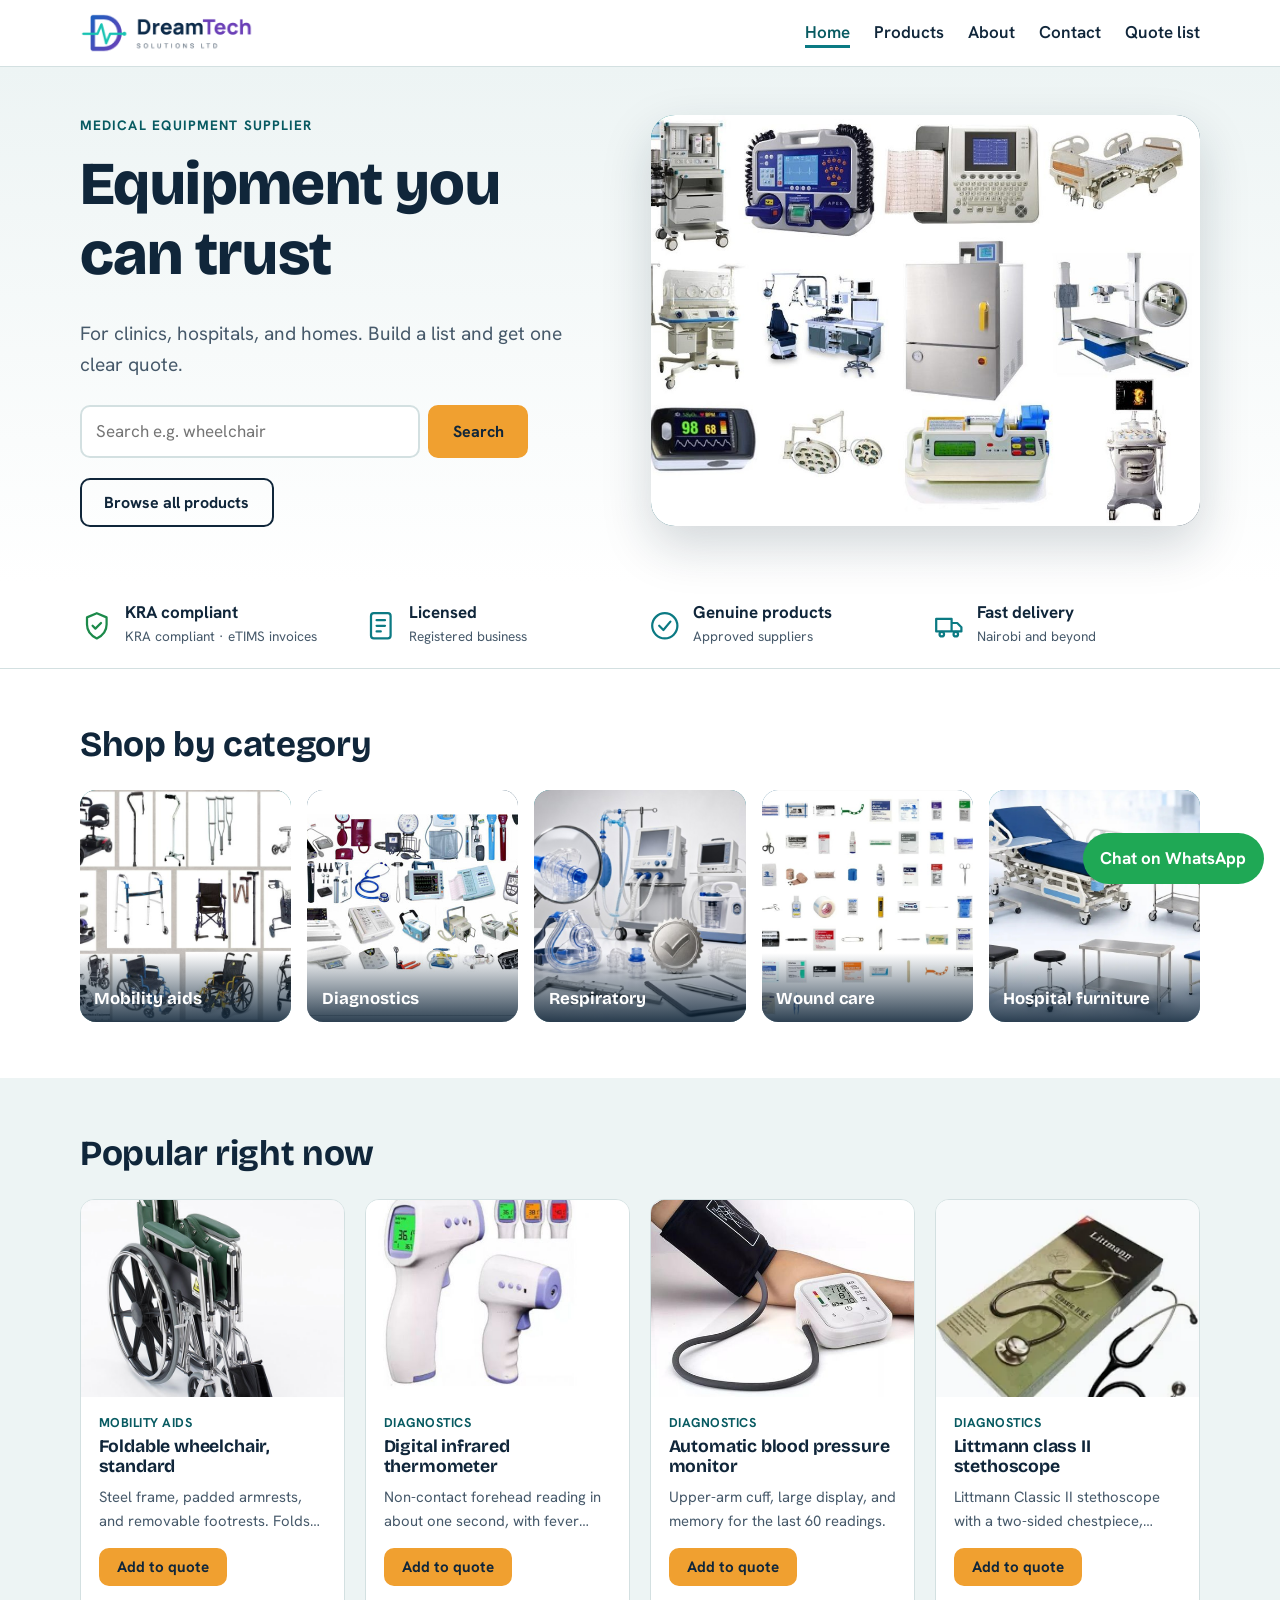
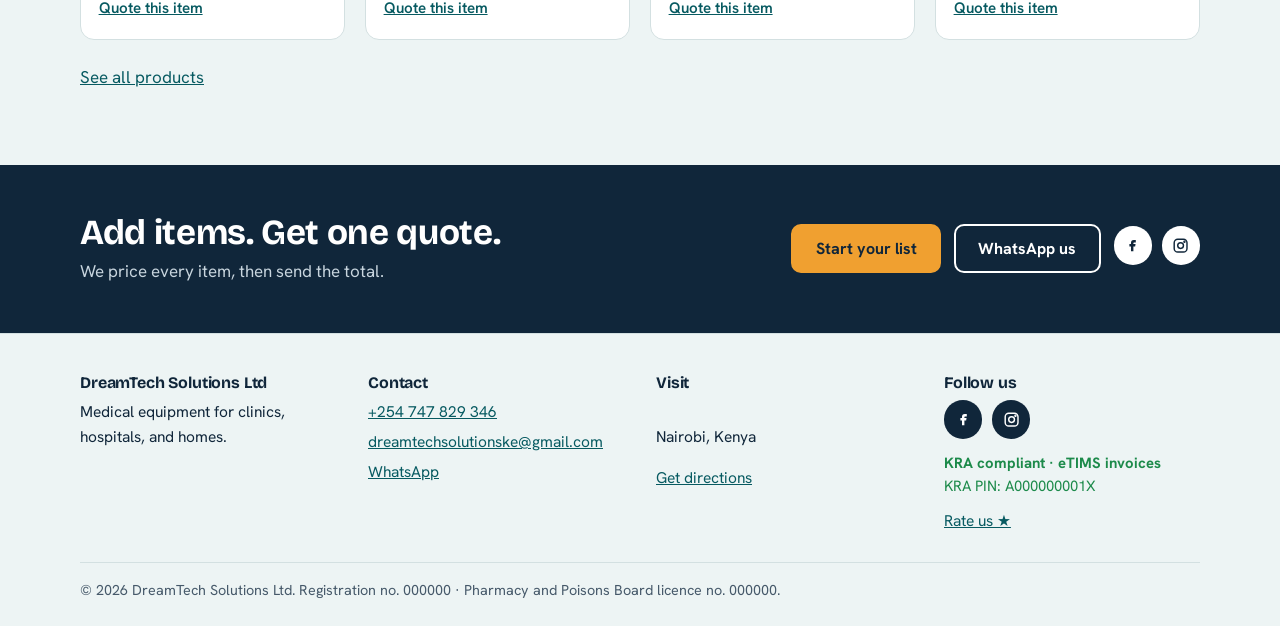
<file: index.html>
<!DOCTYPE html>
<html lang="en">
<head>
  <meta charset="utf-8">
  <meta name="viewport" content="width=device-width, initial-scale=1">
  <title>DreamTech Solutions Ltd | Medical equipment in Nairobi</title>
  <meta name="description" content="Wheelchairs, diagnostic devices, oxygen equipment, and wound care supplies for clinics, hospitals, and homes.">
  <meta name="theme-color" content="#0b2a4a">

  <!-- Favicons -->
  <link rel="icon" href="favicon.ico" sizes="any">
  <link rel="icon" type="image/png" sizes="32x32" href="favicon-32x32.png">
  <link rel="apple-touch-icon" href="apple-touch-icon.png">

  <link rel="preconnect" href="https://fonts.googleapis.com"><link rel="preconnect" href="https://fonts.gstatic.com" crossorigin><link href="https://fonts.googleapis.com/css2?family=Bricolage+Grotesque:wght@700;800&family=Hanken+Grotesk:wght@400;600;700&display=swap" rel="stylesheet">
  <link rel="stylesheet" href="css/style.css">
</head>
<body>
  <a class="skip-link" href="#main">Skip to content</a>

  <header class="site-header">
    <div class="container header-inner">
      <a class="brand" href="index.html">
        <img class="brand-logo" src="images/logo.png" srcset="images/logo.png 1x, images/logo@2x.png 2x" width="173" height="40" alt="">
        <span class="sr-only" data-site-name>DreamTech Solutions Ltd</span>
      </a>
      <button class="menu-toggle" aria-expanded="false" aria-controls="site-nav">Menu</button>
      <nav class="site-nav" id="site-nav" aria-label="Main">
        <ul>
          <li><a href="index.html" aria-current="page">Home</a></li>
          <li><a href="products.html">Products</a></li>
          <li><a href="about.html">About</a></li>
          <li><a href="contact.html">Contact</a></li>
        </ul>
      </nav>
    </div>
  </header>

  <main id="main">

    <section class="hero">
      <div class="container hero-grid">
        <div>
          <p class="eyebrow">Medical equipment supplier</p>
          <h1>Equipment you can trust</h1>
          <p class="lead">For clinics, hospitals, and homes. Build a list and get one clear quote.</p>
          <form action="products.html" method="get" class="search-row" role="search">
            <label for="home-search" class="sr-only">Search products</label>
            <input type="search" id="home-search" name="q" placeholder="Search e.g. wheelchair">
            <button class="btn" type="submit">Search</button>
          </form>
          <div class="hero-actions">
            <a class="btn btn-outline" href="products.html">Browse all products</a>
          </div>
        </div>

        <div class="hero-visual">
          <div class="hero-fallback" id="hero-fallback" aria-hidden="true"></div>
          <img src="images/hero.jpg" alt="Medical equipment supplied by DreamTech Solutions Ltd" onerror="this.remove()">
        </div>
      </div>
    </section>

    <section class="trust-strip" aria-label="Why choose us">
      <div class="container">
        <ul>
          <li class="trust-item trust-kra">
            <svg viewBox="0 0 24 24" aria-hidden="true" fill="none" stroke="currentColor" stroke-width="1.6" stroke-linecap="round" stroke-linejoin="round"><path d="M12 3l7 3v5c0 5-3 8-7 10-4-2-7-5-7-10V6z"/><path d="M9 12l2 2 4-4"/></svg>
            <div><strong>KRA compliant</strong><span data-kra-note>KRA compliant</span></div>
          </li>
          <li class="trust-item">
            <svg viewBox="0 0 24 24" aria-hidden="true" fill="none" stroke="currentColor" stroke-width="1.6" stroke-linecap="round" stroke-linejoin="round"><rect x="5" y="3" width="14" height="18" rx="2"/><path d="M9 8h6M9 12h6M9 16h3"/></svg>
            <div><strong>Licensed</strong><span>Registered business</span></div>
          </li>
          <li class="trust-item">
            <svg viewBox="0 0 24 24" aria-hidden="true" fill="none" stroke="currentColor" stroke-width="1.6" stroke-linecap="round" stroke-linejoin="round"><circle cx="12" cy="12" r="9"/><path d="M8 12l3 3 5-6"/></svg>
            <div><strong>Genuine products</strong><span>Approved suppliers</span></div>
          </li>
          <li class="trust-item">
            <svg viewBox="0 0 24 24" aria-hidden="true" fill="none" stroke="currentColor" stroke-width="1.6" stroke-linecap="round" stroke-linejoin="round"><path d="M3 7h11v9H3zM14 10h4l3 3v3h-7"/><circle cx="7" cy="18" r="1.6"/><circle cx="17" cy="18" r="1.6"/></svg>
            <div><strong>Fast delivery</strong><span>Nairobi and beyond</span></div>
          </li>
        </ul>
      </div>
    </section>

    <section class="section">
      <div class="container">
        <div class="section-head"><h2>Shop by category</h2></div>
        <div class="tiles" id="category-tiles"></div>
      </div>
    </section>

    <section class="section section-alt">
      <div class="container">
        <div class="section-head"><h2>Popular right now</h2></div>
        <div class="grid" id="featured-grid"></div>
        <p style="margin-top:1.5rem"><a href="products.html">See all products</a></p>
      </div>
    </section>

    <section class="cta-band">
      <div class="container cta-inner">
        <div>
          <h2>Add items. Get one quote.</h2>
          <p>We price every item, then send the total.</p>
        </div>
        <div class="cta-buttons">
          <a class="btn" href="products.html">Start your list</a>
          <a class="btn btn-light" data-whatsapp href="#">WhatsApp us</a>
          <div data-social></div>
        </div>
      </div>
    </section>
  </main>

  <footer class="site-footer">
    <div class="container">
      <div class="footer-grid">
        <div>
          <h3 data-site-name>DreamTech Solutions Ltd</h3>
          <p>Medical equipment for clinics, hospitals, and homes.</p>
        </div>
        <div>
          <h3>Contact</h3>
          <ul>
            <li><a data-phone href="#">Phone</a></li>
            <li><a data-email href="#">Email</a></li>
            <li><a data-whatsapp href="#">WhatsApp</a></li>
          </ul>
        </div>
        <div>
          <h3>Visit</h3>
          <p data-address>DreamTech Solutions Ltd, Nairobi</p>
          <p><a data-directions href="#" target="_blank" rel="noopener">Get directions</a></p>
        </div>
      </div>
      <p class="footer-legal">&copy; <span data-year>2026</span> <span data-site-name>DreamTech Solutions Ltd</span>. Registration no. 000000 &middot; Pharmacy and Poisons Board licence no. 000000.</p>
    </div>
  </footer>

  <a class="whatsapp-float" data-whatsapp href="#">Chat on WhatsApp</a>

  <script src="js/products.js"></script>
  <script src="js/main.js"></script>
</body>
</html>
</file>
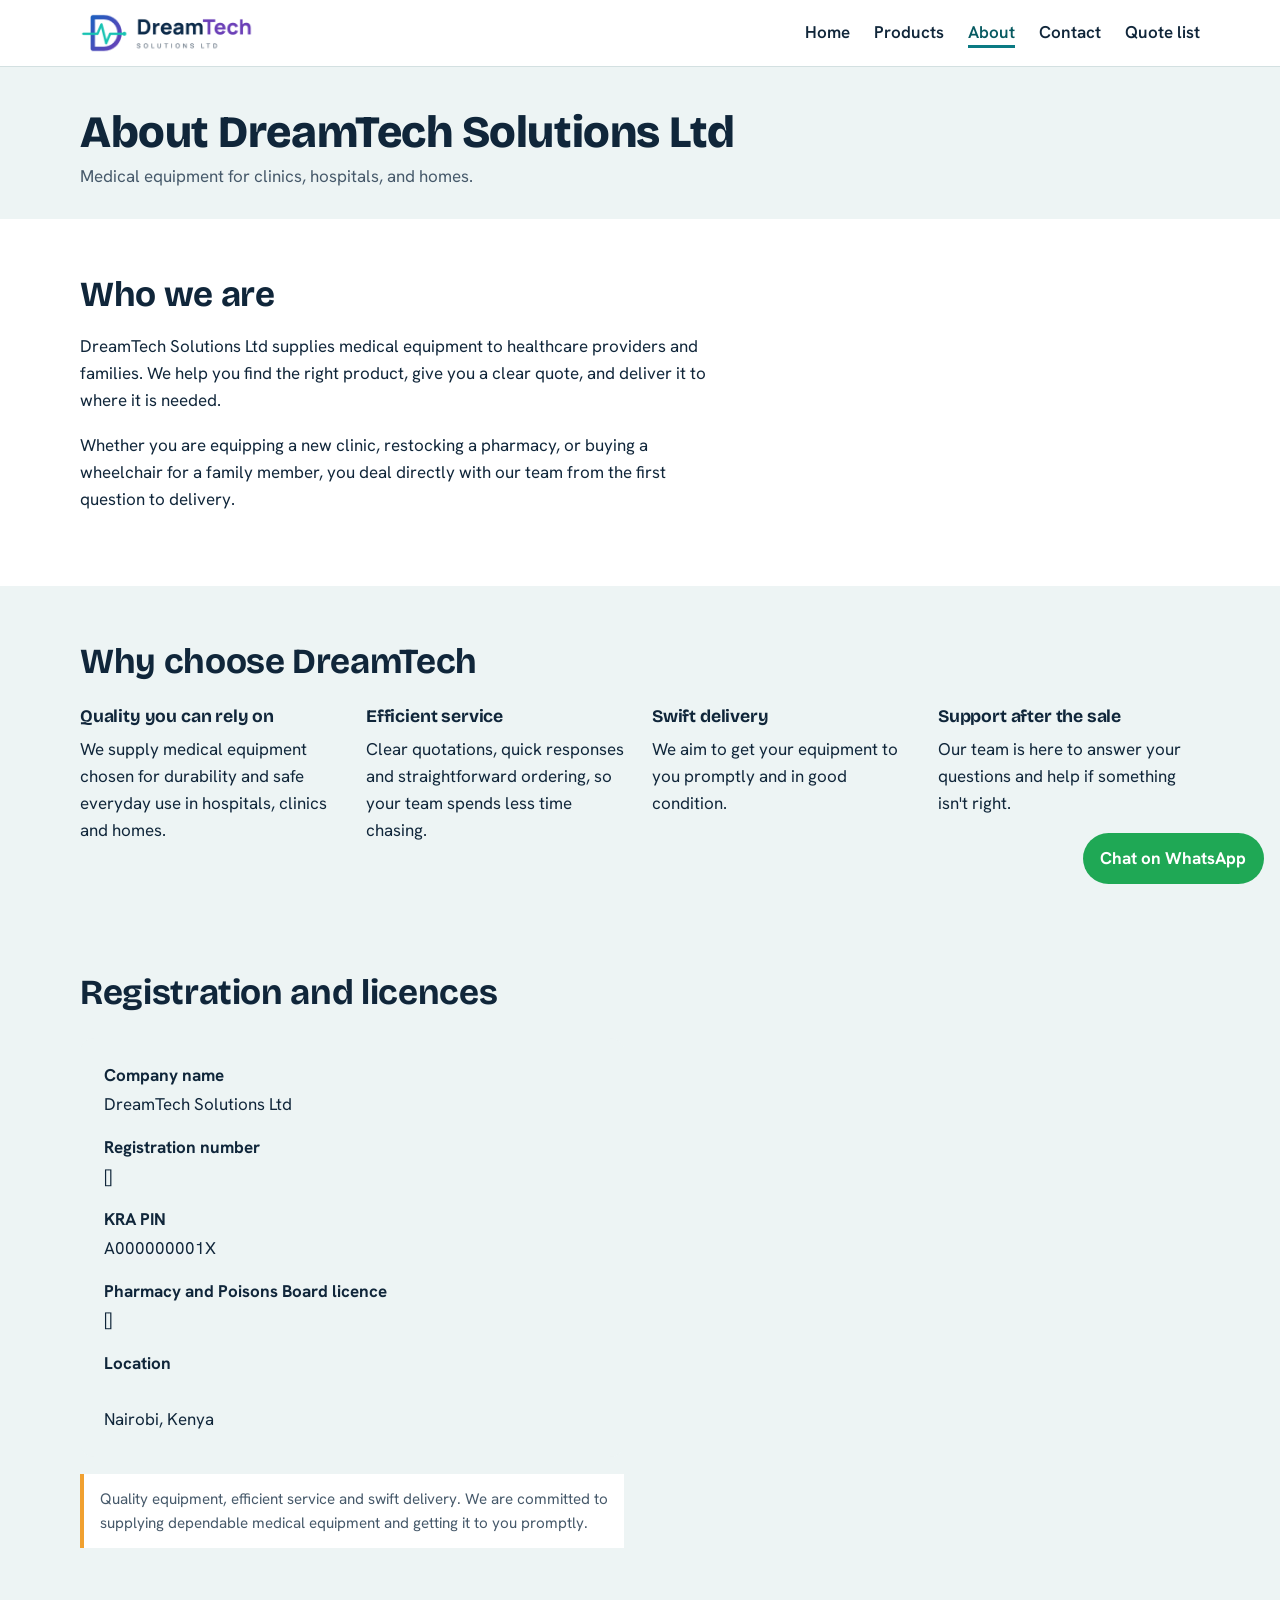
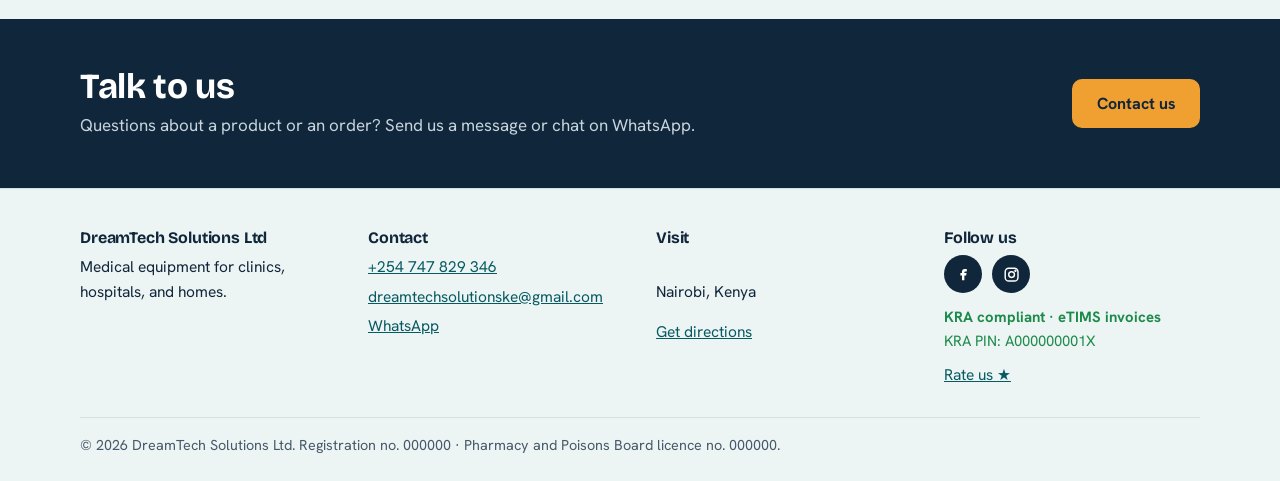
<file: about.html>
<!DOCTYPE html>
<html lang="en">
<head>
  <meta charset="utf-8">
  <meta name="viewport" content="width=device-width, initial-scale=1">
  <title>About | DreamTech Solutions Ltd</title>
  <meta name="description" content="About DreamTech Solutions Ltd: medical equipment supplier for clinics, hospitals, and homes.">

<!-- Favicons -->
  <link rel="icon" href="favicon.ico" sizes="any">
  <link rel="icon" type="image/png" sizes="32x32" href="favicon-32x32.png">
  <link rel="apple-touch-icon" href="apple-touch-icon.png">
  
  <link rel="preconnect" href="https://fonts.googleapis.com"><link rel="preconnect" href="https://fonts.gstatic.com" crossorigin><link href="https://fonts.googleapis.com/css2?family=Bricolage+Grotesque:wght@700;800&family=Hanken+Grotesk:wght@400;600;700&display=swap" rel="stylesheet">
  <link rel="stylesheet" href="css/style.css">
</head>
<body>
  <a class="skip-link" href="#main">Skip to content</a>

  <header class="site-header">
    <div class="container header-inner">
      <a class="brand" href="index.html">
        <span class="brand-mark"><svg viewBox="0 0 24 24" aria-hidden="true" fill="none" stroke="currentColor" stroke-width="2.2" stroke-linecap="round"><path d="M12 5v14M5 12h14"/></svg></span>
        <span class="sr-only" data-site-name>DreamTech Solutions Ltd</span>
      </a>
      <button class="menu-toggle" aria-expanded="false" aria-controls="site-nav">Menu</button>
      <nav class="site-nav" id="site-nav" aria-label="Main">
        <ul>
          <li><a href="index.html">Home</a></li>
          <li><a href="products.html">Products</a></li>
          <li><a href="about.html" aria-current="page">About</a></li>
          <li><a href="contact.html">Contact</a></li>
        </ul>
      </nav>
    </div>
  </header>

  <main id="main">

    <section class="page-title">
      <div class="container">
        <h1>About DreamTech Solutions Ltd</h1>
        <p>Medical equipment for clinics, hospitals, and homes.</p>
      </div>
    </section>

    <section class="section">
      <div class="container">
        <h2>Who we are</h2>
        <p>DreamTech Solutions Ltd supplies medical equipment to healthcare providers and families. We help you find the right product, give you a clear quote, and deliver it to where it is needed.</p>
        <p>Whether you are equipping a new clinic, restocking a pharmacy, or buying a wheelchair for a family member, you deal directly with our team from the first question to delivery.</p>
      </div>
    </section>

    <section class="section section-alt">
  <div class="container">
    <div class="section-head"><h2>Why choose DreamTech</h2></div>
    <div style="display:grid;grid-template-columns:repeat(auto-fit,minmax(14rem,1fr));gap:1.5rem">
      <div>
        <h3>Quality you can rely on</h3>
        <p>We supply medical equipment chosen for durability and safe everyday use in hospitals, clinics and homes.</p>
      </div>
      <div>
        <h3>Efficient service</h3>
        <p>Clear quotations, quick responses and straightforward ordering, so your team spends less time chasing.</p>
      </div>
      <div>
        <h3>Swift delivery</h3>
        <p>We aim to get your equipment to you promptly and in good condition.</p>
      </div>
      <div>
        <h3>Support after the sale</h3>
        <p>Our team is here to answer your questions and help if something isn't right.</p>
      </div>
    </div>
  </div>
</section>

<section class="section section-alt">
      <div class="container">
        <div class="section-head"><h2>Registration and licences</h2></div>
        <dl class="contact-card" style="max-width:34rem">
          <dt>Company name</dt>
          <dd>DreamTech Solutions Ltd</dd>
          <dt>Registration number</dt>
          <dd>[]</dd>
          <dt>KRA PIN</dt>
          <dd data-kra-pin>KRA PIN</dd>
          <dt>Pharmacy and Poisons Board licence</dt>
          <dd>[]</dd>
          <dt>Location</dt>
          <dd data-address>Location</dd>
        </dl>
        <p class="notice" style="max-width:34rem">Quality equipment, efficient service and swift delivery. We are committed to supplying dependable medical equipment and getting it to you promptly.</p>
      </div>
    </section>

    <section class="cta-band">
      <div class="container cta-inner">
        <div>
          <h2>Talk to us</h2>
          <p>Questions about a product or an order? Send us a message or chat on WhatsApp.</p>
        </div>
        <a class="btn" href="contact.html">Contact us</a>
      </div>
    </section>
  </main>

  <footer class="site-footer">
    <div class="container">
      <div class="footer-grid">
        <div>
          <h3 data-site-name>DreamTech Solutions Ltd</h3>
          <p>Medical equipment for clinics, hospitals, and homes.</p>
        </div>
        <div>
          <h3>Contact</h3>
          <ul>
            <li><a data-phone href="#">Phone</a></li>
            <li><a data-email href="#">Email</a></li>
            <li><a data-whatsapp href="#">WhatsApp</a></li>
          </ul>
        </div>
        <div>
          <h3>Visit</h3>
          <p data-address>Your Street, Your Building</p>
          <p><a data-directions href="#" target="_blank" rel="noopener">Get directions</a></p>
        </div>
      </div>
      <p class="footer-legal">&copy; <span data-year>2026</span> <span data-site-name>DreamTech Solutions Ltd</span>. Registration no. 000000 &middot; Pharmacy and Poisons Board licence no. 000000.</p>
    </div>
  </footer>

  <a class="whatsapp-float" data-whatsapp href="#">Chat on WhatsApp</a>

  <script src="js/products.js"></script>
  <script src="js/main.js"></script>
</body>
</html>
</file>
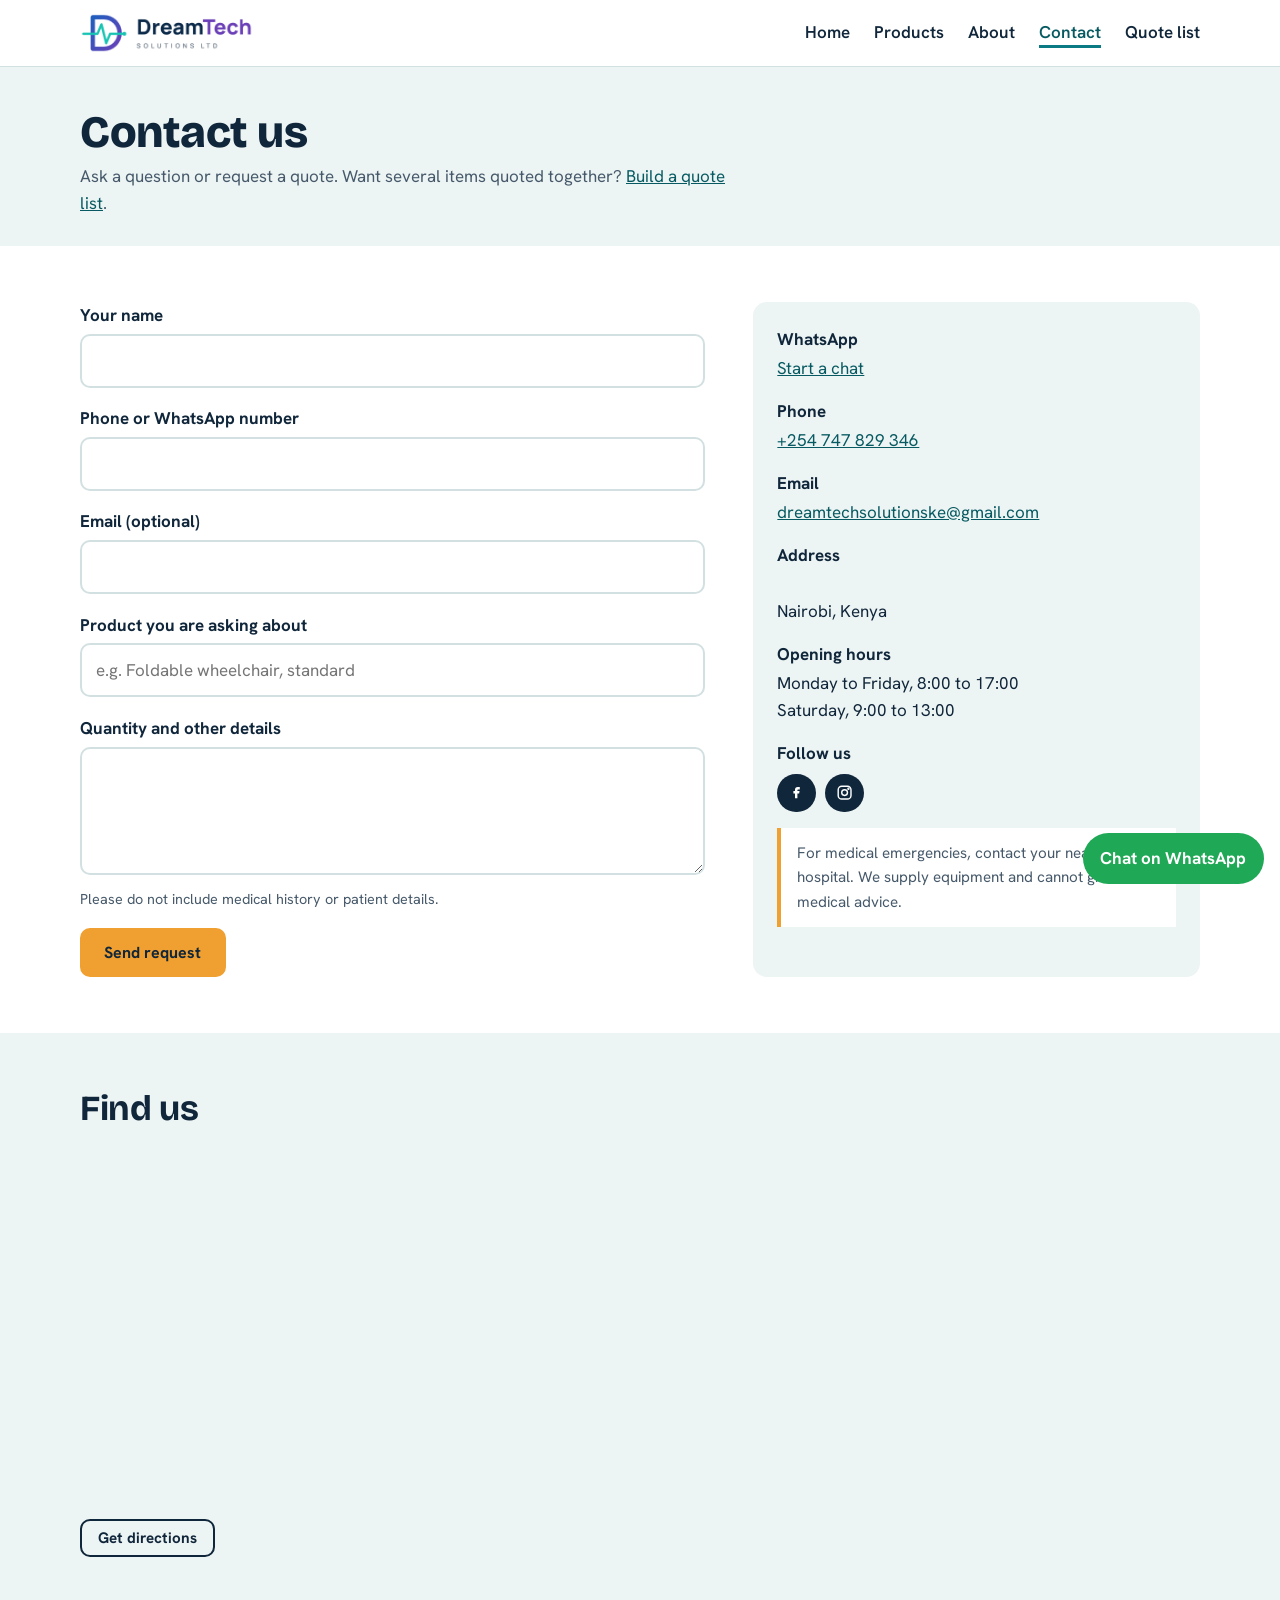
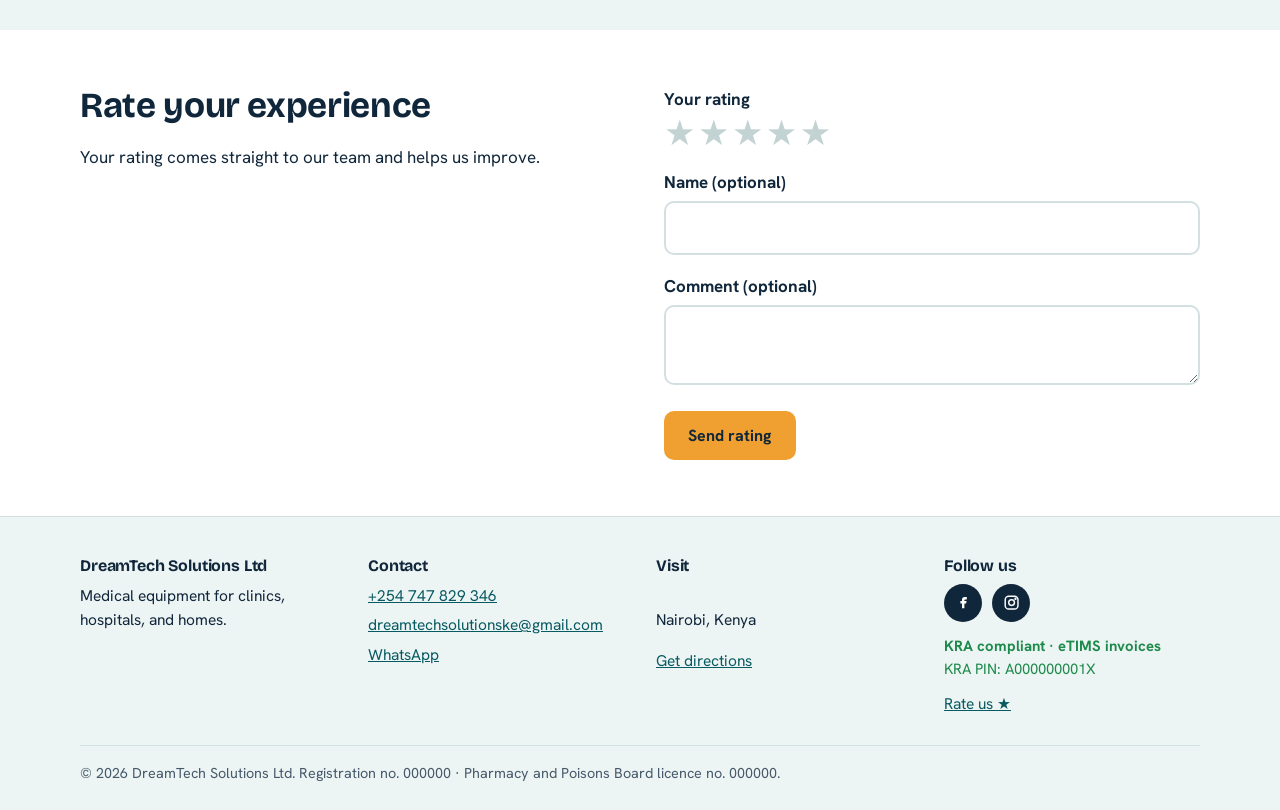
<file: contact.html>
<!DOCTYPE html>
<html lang="en">
<head>
  <meta charset="utf-8">
  <meta name="viewport" content="width=device-width, initial-scale=1">
  <title>Contact | DreamTech Solutions Ltd</title>
  <meta name="description" content="Request a quote or ask about medical equipment. Phone, WhatsApp, email, and map.">

<!-- Favicons -->
  <link rel="icon" href="favicon.ico" sizes="any">
  <link rel="icon" type="image/png" sizes="32x32" href="favicon-32x32.png">
  <link rel="apple-touch-icon" href="apple-touch-icon.png">
  
  <link rel="preconnect" href="https://fonts.googleapis.com"><link rel="preconnect" href="https://fonts.gstatic.com" crossorigin><link href="https://fonts.googleapis.com/css2?family=Bricolage+Grotesque:wght@700;800&family=Hanken+Grotesk:wght@400;600;700&display=swap" rel="stylesheet">
  <link rel="stylesheet" href="css/style.css">
</head>
<body>
  <a class="skip-link" href="#main">Skip to content</a>

  <header class="site-header">
    <div class="container header-inner">
      <a class="brand" href="index.html">
        <span class="brand-mark"><svg viewBox="0 0 24 24" aria-hidden="true" fill="none" stroke="currentColor" stroke-width="2.2" stroke-linecap="round"><path d="M12 5v14M5 12h14"/></svg></span>
        <span class="sr-only" data-site-name>DreamTech Solutions Ltd</span>
      </a>
      <button class="menu-toggle" aria-expanded="false" aria-controls="site-nav">Menu</button>
      <nav class="site-nav" id="site-nav" aria-label="Main">
        <ul>
          <li><a href="index.html">Home</a></li>
          <li><a href="products.html">Products</a></li>
          <li><a href="about.html">About</a></li>
          <li><a href="contact.html" aria-current="page">Contact</a></li>
        </ul>
      </nav>
    </div>
  </header>

  <main id="main">

    <section class="page-title">
      <div class="container">
        <h1>Contact us</h1>
        <p>Ask a question or request a quote. Want several items quoted together? <a href="products.html">Build a quote list</a>.</p>
      </div>
    </section>

    <section class="section">
      <div class="container contact-grid">
        <div>
          <form data-form data-success="Thank you! We will reply soon.">
            <input type="hidden" name="_subject" value="New enquiry from the website">
            <div class="field">
              <label for="name">Your name</label>
              <input type="text" id="name" name="name" required autocomplete="name">
            </div>
            <div class="field">
              <label for="phone">Phone or WhatsApp number</label>
              <input type="tel" id="phone" name="phone" required autocomplete="tel">
            </div>
            <div class="field">
              <label for="email">Email (optional)</label>
              <input type="email" id="email" name="email" autocomplete="email">
            </div>
            <div class="field">
              <label for="product">Product you are asking about</label>
              <input type="text" id="product" name="product" placeholder="e.g. Foldable wheelchair, standard">
            </div>
            <div class="field">
              <label for="message">Quantity and other details</label>
              <textarea id="message" name="message" required></textarea>
              <p class="hint">Please do not include medical history or patient details.</p>
            </div>
            <button class="btn" type="submit">Send request</button>
            <p class="form-status" role="status" hidden></p>
          </form>
        </div>

        <aside class="contact-card">
          <dl>
            <dt>WhatsApp</dt>
            <dd><a data-whatsapp href="#">Start a chat</a></dd>
            <dt>Phone</dt>
            <dd><a data-phone href="#">Phone</a></dd>
            <dt>Email</dt>
            <dd><a data-email href="#">Email</a></dd>
            <dt>Address</dt>
            <dd data-address>Address</dd>
            <dt>Opening hours</dt>
            <dd>Monday to Friday, 8:00 to 17:00<br>Saturday, 9:00 to 13:00</dd>
            <dt>Follow us</dt>
            <dd><div data-social></div></dd>
          </dl>
          <p class="notice">For medical emergencies, contact your nearest hospital. We supply equipment and cannot give medical advice.</p>
        </aside>
      </div>
    </section>

    <section class="section section-alt" id="map">
      <div class="container">
        <div class="section-head"><h2>Find us</h2></div>
        <iframe class="map-frame" data-map title="Map showing our location" loading="lazy" referrerpolicy="no-referrer-when-downgrade" allowfullscreen></iframe>
        <p class="map-actions"><a class="btn btn-outline btn-small" data-directions href="#" target="_blank" rel="noopener">Get directions</a></p>
      </div>
    </section>

    <section class="section" id="rate">
      <div class="container rate-grid">
        <div>
          <h2>Rate your experience</h2>
          <p>Your rating comes straight to our team and helps us improve.</p>
          <a class="btn btn-outline" data-google-review href="#" target="_blank" rel="noopener">Review us on Google</a>
        </div>
        <form class="rate-form" data-form data-success="Thank you for rating us!">
          <input type="hidden" name="_subject" value="New rating from the website">
          <fieldset>
            <legend>Your rating</legend>
            <div class="stars">
              <input type="radio" id="star5" name="rating" value="5" required><label for="star5" title="5 stars"><span class="sr-only">5 stars</span>&#9733;</label>
              <input type="radio" id="star4" name="rating" value="4" required><label for="star4" title="4 stars"><span class="sr-only">4 stars</span>&#9733;</label>
              <input type="radio" id="star3" name="rating" value="3" required><label for="star3" title="3 stars"><span class="sr-only">3 stars</span>&#9733;</label>
              <input type="radio" id="star2" name="rating" value="2" required><label for="star2" title="2 stars"><span class="sr-only">2 stars</span>&#9733;</label>
              <input type="radio" id="star1" name="rating" value="1" required><label for="star1" title="1 star"><span class="sr-only">1 star</span>&#9733;</label>
            </div>
          </fieldset>
          <div class="field">
            <label for="rate-name">Name (optional)</label>
            <input type="text" id="rate-name" name="name" autocomplete="name">
          </div>
          <div class="field">
            <label for="rate-comment">Comment (optional)</label>
            <textarea id="rate-comment" name="comment"></textarea>
          </div>
          <button class="btn" type="submit">Send rating</button>
          <p class="form-status" role="status" hidden></p>
        </form>
      </div>
    </section>
  </main>

  <footer class="site-footer">
    <div class="container">
      <div class="footer-grid">
        <div>
          <h3 data-site-name>DreamTech Solutions Ltd</h3>
          <p>Medical equipment for clinics, hospitals, and homes.</p>
        </div>
        <div>
          <h3>Contact</h3>
          <ul>
            <li><a data-phone href="#">Phone</a></li>
            <li><a data-email href="#">Email</a></li>
            <li><a data-whatsapp href="#">WhatsApp</a></li>
          </ul>
        </div>
        <div>
          <h3>Visit</h3>
          <p data-address>Your Street, Your Building</p>
          <p><a data-directions href="#" target="_blank" rel="noopener">Get directions</a></p>
        </div>
      </div>
      <p class="footer-legal">&copy; <span data-year>2026</span> <span data-site-name>DreamTech Solutions Ltd</span>. Registration no. 000000 &middot; Pharmacy and Poisons Board licence no. 000000.</p>
    </div>
  </footer>

  <a class="whatsapp-float" data-whatsapp href="#">Chat on WhatsApp</a>

  <script src="js/products.js"></script>
  <script src="js/main.js"></script>
</body>
</html>
</file>
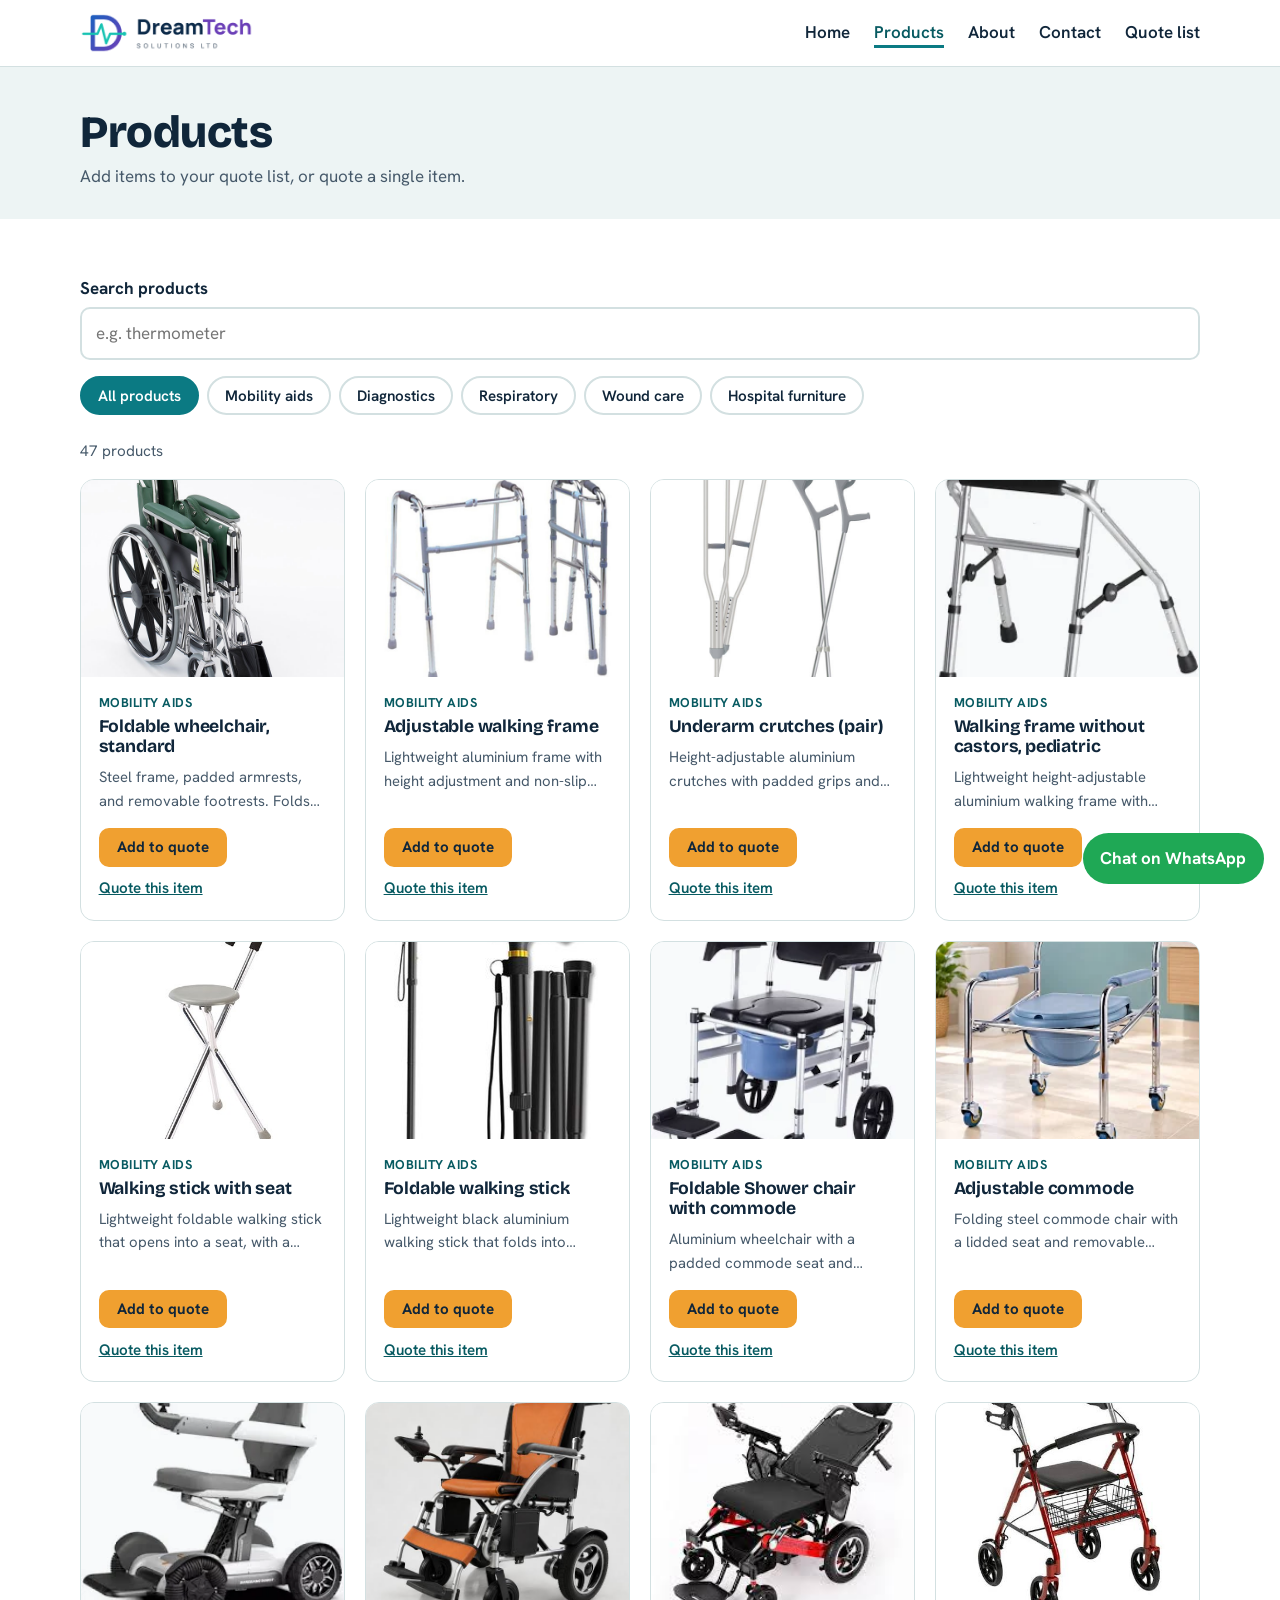
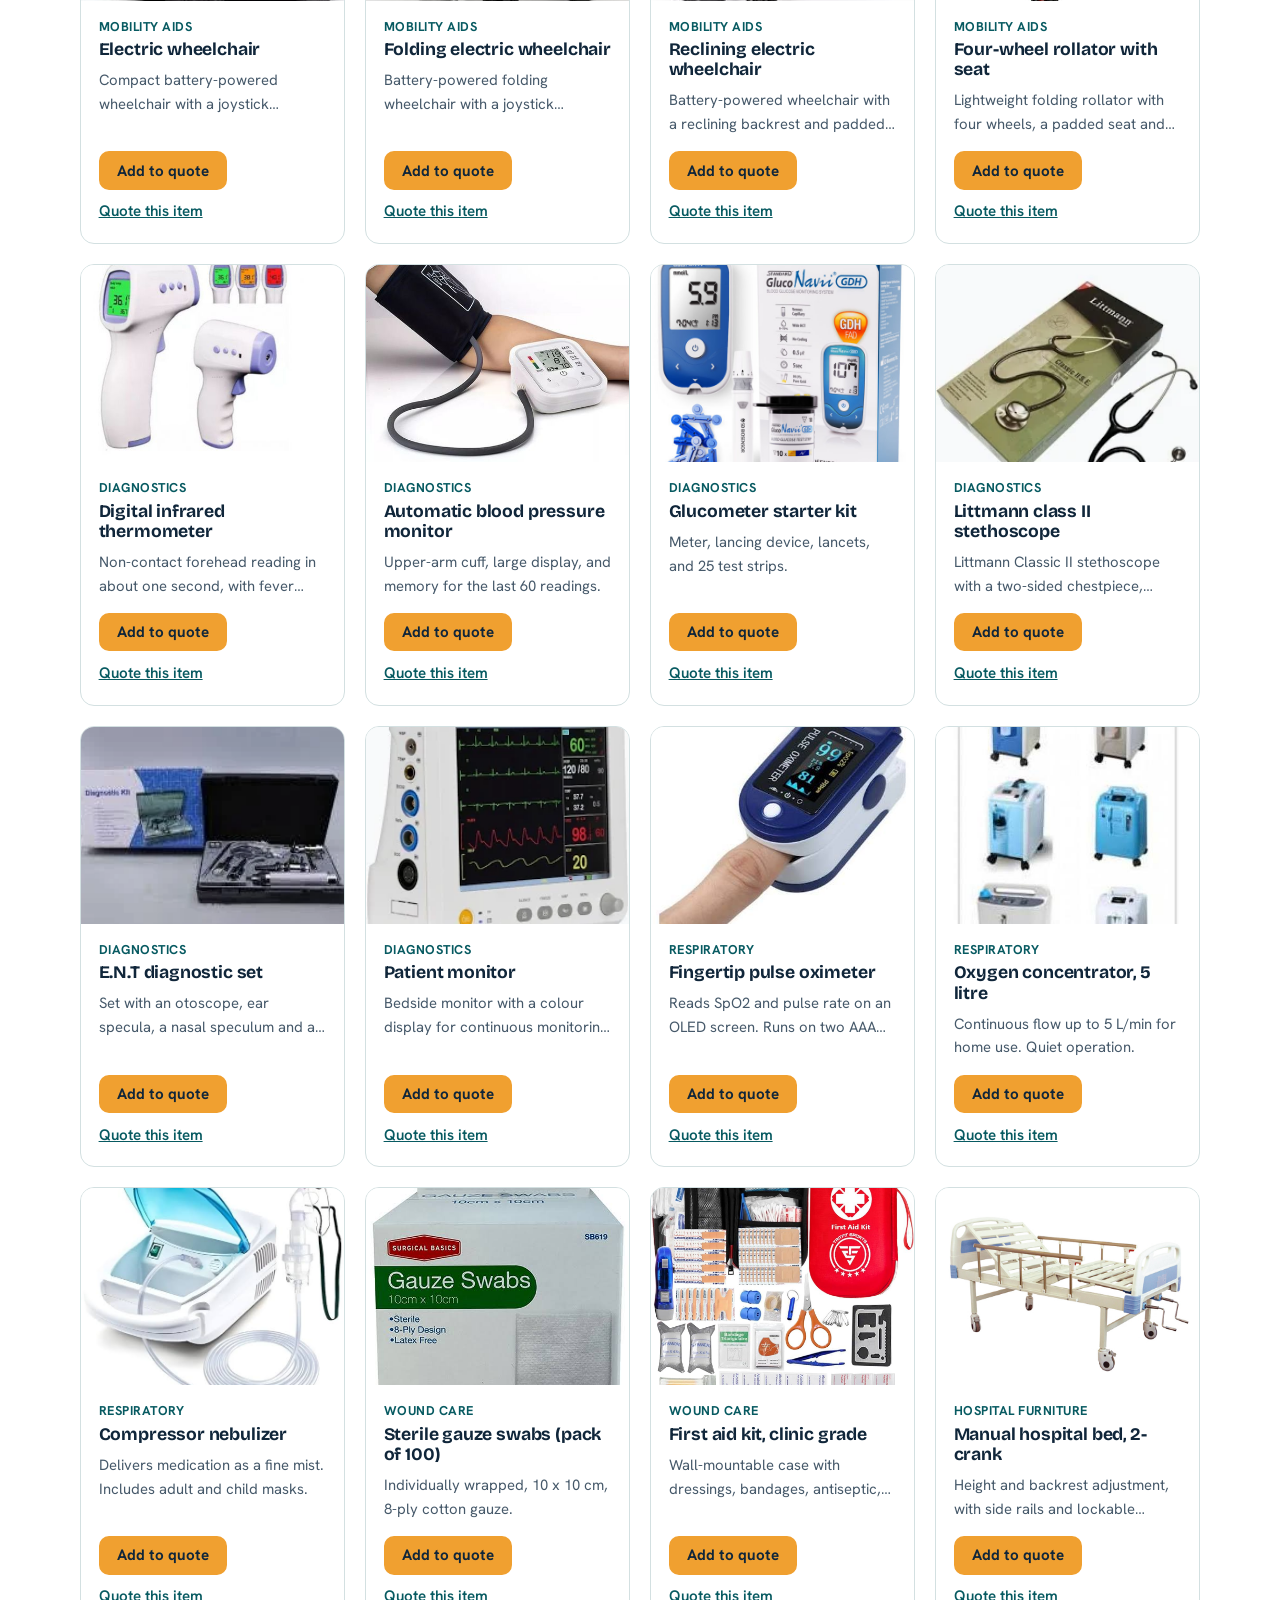
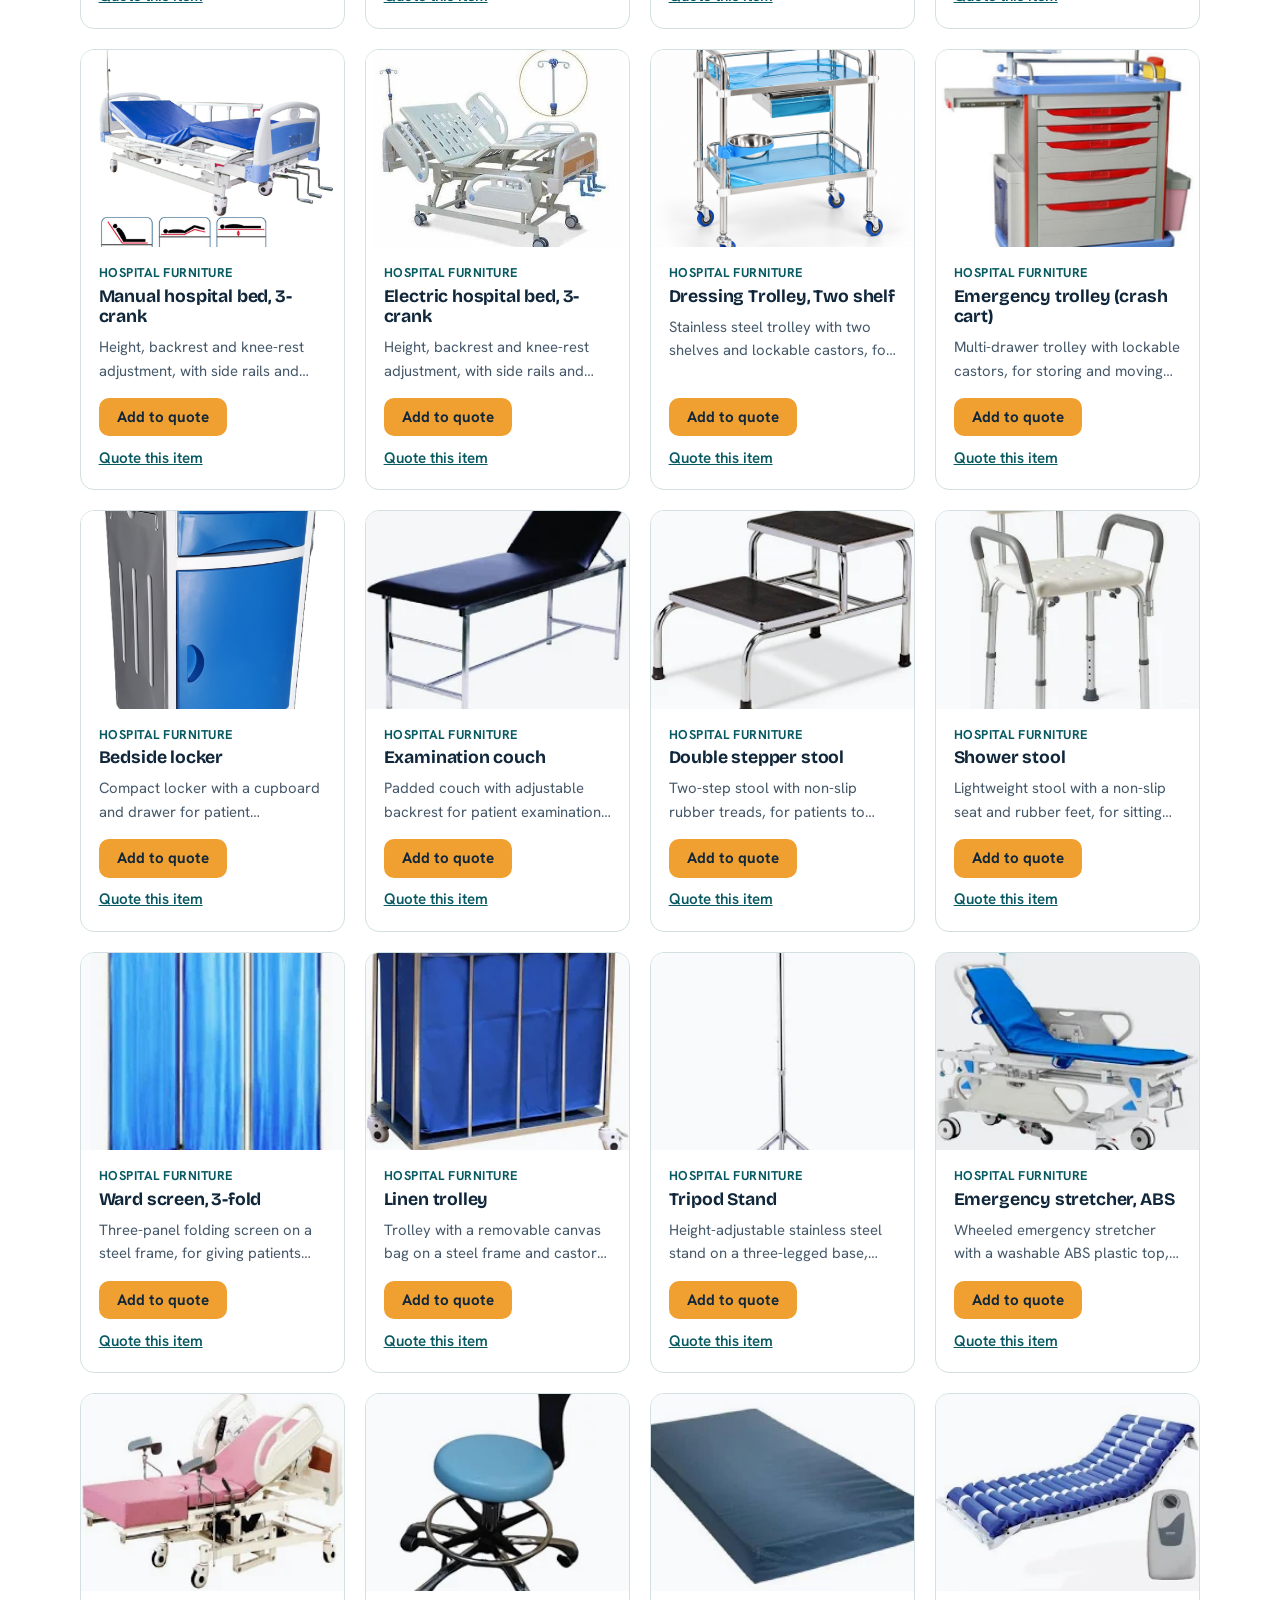
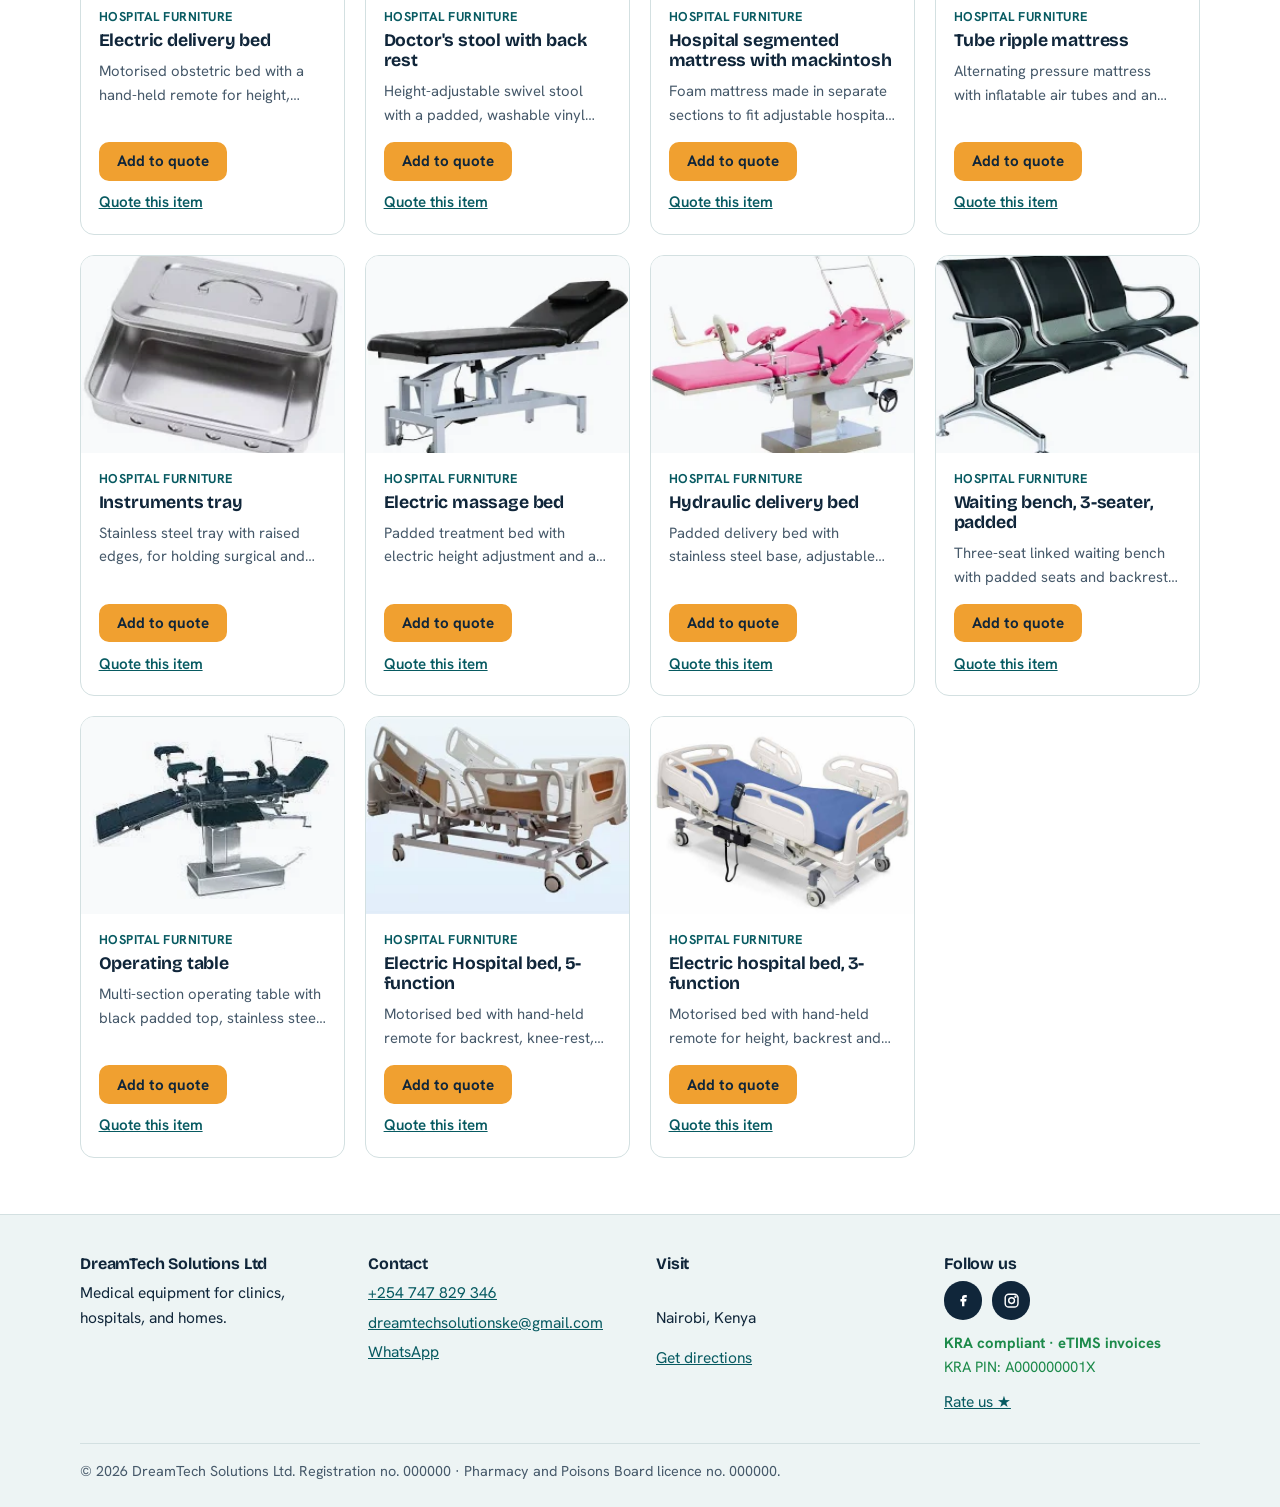
<file: products.html>
<!DOCTYPE html>
<html lang="en">
<head>
  <meta charset="utf-8">
  <meta name="viewport" content="width=device-width, initial-scale=1">
  <title>Products | DreamTech Solutions Ltd</title>
  <meta name="description" content="Browse mobility aids, diagnostic devices, respiratory equipment, wound care, and hospital furniture.">

<!-- Favicons -->
  <link rel="icon" href="favicon.ico" sizes="any">
  <link rel="icon" type="image/png" sizes="32x32" href="favicon-32x32.png">
  <link rel="apple-touch-icon" href="apple-touch-icon.png">
  
  <link rel="preconnect" href="https://fonts.googleapis.com"><link rel="preconnect" href="https://fonts.gstatic.com" crossorigin><link href="https://fonts.googleapis.com/css2?family=Bricolage+Grotesque:wght@700;800&family=Hanken+Grotesk:wght@400;600;700&display=swap" rel="stylesheet">
  <link rel="stylesheet" href="css/style.css">
</head>
<body>
  <a class="skip-link" href="#main">Skip to content</a>

  <header class="site-header">
    <div class="container header-inner">
      <a class="brand" href="index.html">
        <span class="brand-mark"><svg viewBox="0 0 24 24" aria-hidden="true" fill="none" stroke="currentColor" stroke-width="2.2" stroke-linecap="round"><path d="M12 5v14M5 12h14"/></svg></span>
        <span class="sr-only" data-site-name>DreamTech Solutions Ltd</span>
      </a>
      <button class="menu-toggle" aria-expanded="false" aria-controls="site-nav">Menu</button>
      <nav class="site-nav" id="site-nav" aria-label="Main">
        <ul>
          <li><a href="index.html">Home</a></li>
          <li><a href="products.html" aria-current="page">Products</a></li>
          <li><a href="about.html">About</a></li>
          <li><a href="contact.html">Contact</a></li>
        </ul>
      </nav>
    </div>
  </header>

  <main id="main">

    <section class="page-title">
      <div class="container">
        <h1>Products</h1>
        <p>Add items to your quote list, or quote a single item.</p>
      </div>
    </section>

    <section class="section">
      <div class="container">
        <div class="toolbar">
          <div>
            <label for="search" style="font-weight:700;display:block;margin-bottom:.3rem">Search products</label>
            <input type="search" id="search" placeholder="e.g. thermometer">
          </div>
          <div class="filters" id="filters" role="group" aria-label="Filter by category"></div>
        </div>

        <p class="result-count" id="result-count" aria-live="polite"></p>
        <div class="grid" id="product-grid"></div>

        <div class="empty" id="empty-state" hidden>
          <h2>No products match your search</h2>
          <p style="margin-inline:auto">Try a shorter word or choose &ldquo;All products&rdquo;. Cannot find an item? <a href="contact.html">Ask us</a>. We can source it.</p>
        </div>
      </div>
    </section>
  </main>

  <footer class="site-footer">
    <div class="container">
      <div class="footer-grid">
        <div>
          <h3 data-site-name>DreamTech Solutions Ltd</h3>
          <p>Medical equipment for clinics, hospitals, and homes.</p>
        </div>
        <div>
          <h3>Contact</h3>
          <ul>
            <li><a data-phone href="#">Phone</a></li>
            <li><a data-email href="#">Email</a></li>
            <li><a data-whatsapp href="#">WhatsApp</a></li>
          </ul>
        </div>
        <div>
          <h3>Visit</h3>
          <p data-address>Your Street, Your Building</p>
          <p><a data-directions href="#" target="_blank" rel="noopener">Get directions</a></p>
        </div>
      </div>
      <p class="footer-legal">&copy; <span data-year>2026</span> <span data-site-name>DreamTech Solutions Ltd</span>. Registration no. 000000 &middot; Pharmacy and Poisons Board licence no. 000000.</p>
    </div>
  </footer>

  <a class="whatsapp-float" data-whatsapp href="#">Chat on WhatsApp</a>

  <script src="js/products.js"></script>
  <script src="js/main.js"></script>
</body>
</html>
</file>
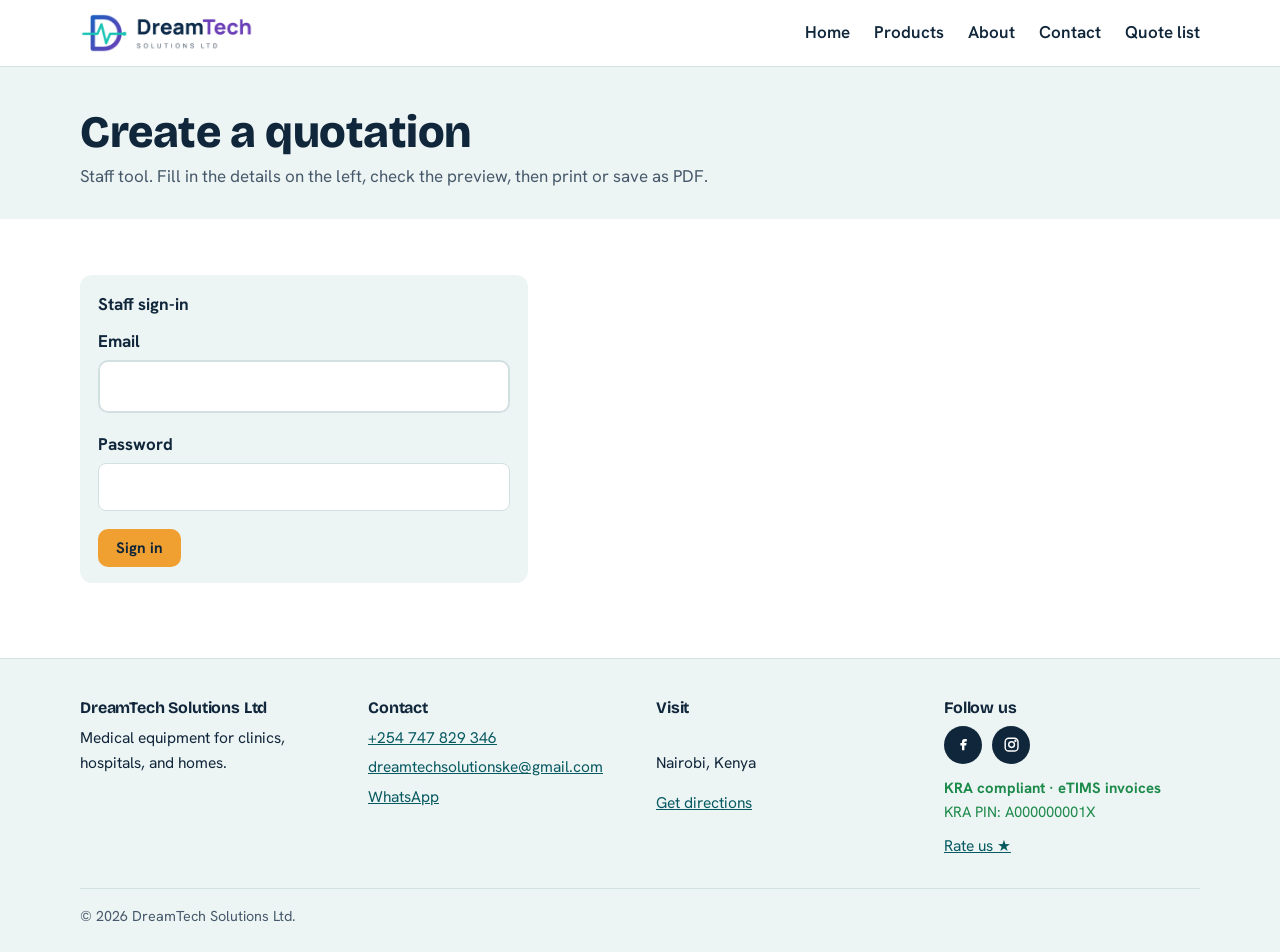
<file: quotation.html>
<!DOCTYPE html>
<html lang="en">
<head>
  <meta charset="utf-8">
  <meta name="viewport" content="width=device-width, initial-scale=1">
  <meta name="robots" content="noindex, nofollow">
  <title>Create quotation | DreamTech Solutions Ltd</title>

  <link rel="icon" href="favicon.ico" sizes="any">
  <link rel="icon" type="image/png" sizes="32x32" href="favicon-32x32.png">
  <link rel="apple-touch-icon" href="apple-touch-icon.png">

  <link rel="preconnect" href="https://fonts.googleapis.com"><link rel="preconnect" href="https://fonts.gstatic.com" crossorigin><link href="https://fonts.googleapis.com/css2?family=Bricolage+Grotesque:wght@700;800&family=Hanken+Grotesk:wght@400;600;700&display=swap" rel="stylesheet">
  <link rel="stylesheet" href="css/style.css">
  <link rel="stylesheet" href="css/quotation.css">
</head>
<body>
  <a class="skip-link" href="#main">Skip to content</a>

  <header class="site-header">
    <div class="container header-inner">
      <a class="brand" href="index.html">
        <span class="brand-mark"><svg viewBox="0 0 24 24" aria-hidden="true" fill="none" stroke="currentColor" stroke-width="2.2" stroke-linecap="round"><path d="M12 5v14M5 12h14"/></svg></span>
        <span class="sr-only" data-site-name>DreamTech Solutions Ltd</span>
      </a>
      <button class="menu-toggle" aria-expanded="false" aria-controls="site-nav">Menu</button>
      <nav class="site-nav" id="site-nav" aria-label="Main">
        <ul>
          <li><a href="index.html">Home</a></li>
          <li><a href="products.html">Products</a></li>
          <li><a href="about.html">About</a></li>
          <li><a href="contact.html">Contact</a></li>
        </ul>
      </nav>
    </div>
  </header>

  <main id="main">
    <section class="page-title">
      <div class="container">
        <h1>Create a quotation</h1>
        <p>Staff tool. Fill in the details on the left, check the preview, then print or save as PDF.</p>
      </div>
    </section>

    <section class="section">
      <div class="container qt-layout">

        <!-- ============ EDITOR (screen only) ============ -->
        <div class="qt-editor">
          <section class="qt-account" id="qt-account" hidden>
            <form id="qt-login" class="qt-login">
              <p><strong>Staff sign-in</strong></p>
              <div class="field"><label for="qt-email">Email</label><input type="email" id="qt-email" autocomplete="username" required></div>
              <div class="field"><label for="qt-pass">Password</label><input type="password" id="qt-pass" autocomplete="current-password" required></div>
              <button class="btn btn-small" type="submit">Sign in</button>
            </form>
            <div id="qt-signed" hidden>
              <div class="qt-userbar"><span>Signed in as <strong id="qt-user"></strong></span> <button type="button" class="btn btn-outline btn-small" id="qt-logout">Sign out</button></div>
              <details id="qt-requests" open><summary>Customer requests</summary><ul id="qt-req-list" class="qt-list"></ul></details>
              <details id="qt-saved"><summary>Saved quotations</summary><ul id="qt-saved-list" class="qt-list"></ul></details>
            </div>
            <p class="hint" id="qt-status" role="status" hidden></p>
          </section>
          <p class="qt-warn" id="qt-warn" hidden></p>

          <fieldset>
            <legend>Quotation</legend>
            <div class="qt-two">
              <div class="field"><label for="q-number">Quotation no.</label><input type="text" id="q-number"></div>
              <div class="field"><label for="q-date">Date</label><input type="date" id="q-date"></div>
              <div class="field"><label for="q-valid">Valid for (days)</label><input type="number" id="q-valid" min="1" step="1"></div>
              <div class="field"><label for="q-vat">Default VAT for new items</label>
                <select id="q-vat"><option value="0">VAT exempt (0%)</option><option value="16">VAT 16%</option></select>
              </div>
            </div>
            <div class="field"><label for="q-sales">Salesperson</label><input type="text" id="q-sales"></div>
          </fieldset>

          <fieldset>
            <legend>Customer</legend>
            <div class="field"><label for="q-cname">Name</label><input type="text" id="q-cname"></div>
            <div class="field"><label for="q-cco">Company or facility (optional)</label><input type="text" id="q-cco"></div>
            <div class="qt-two">
              <div class="field"><label for="q-cphone">Phone</label><input type="tel" id="q-cphone"></div>
              <div class="field"><label for="q-cemail">Email</label><input type="email" id="q-cemail"></div>
            </div>
            <div class="field"><label for="q-caddr">Address (optional)</label><textarea id="q-caddr" style="min-height:3.5rem"></textarea></div>
          </fieldset>

          <fieldset>
            <legend>Items</legend>
            <div class="qt-add">
              <label for="q-add" class="sr-only">Add an item</label>
              <input type="text" id="q-add" list="q-products" placeholder="Pick a product, or type any item" autocomplete="off">
              <datalist id="q-products"></datalist>
              <button type="button" class="btn btn-small" id="q-add-btn">Add</button>
            </div>

            <div class="qt-scroll">
              <table class="qt-lines">
                <thead><tr><th>Description</th><th>Qty</th><th>Unit price</th><th>VAT</th><th>Amount</th><th><span class="sr-only">Remove</span></th></tr></thead>
                <tbody id="q-rows"></tbody>
              </table>
            </div>
            <p class="hint" id="q-empty-hint">No items yet.</p>
            <p class="hint">Set VAT for each item in the table. Items without VAT stay exempt, and VAT is added only to the items marked 16%.</p>

            <div class="qt-import">
              <button type="button" class="text-link" id="q-load-basket">Load this browser's quote list</button>
              <details>
                <summary class="text-link">Paste a customer's request</summary>
                <textarea id="q-paste" placeholder="1. Foldable wheelchair, standard - Qty: 2&#10;2. Patient monitor - Qty: 1"></textarea>
                <button type="button" class="btn btn-outline btn-small" id="q-paste-btn">Add pasted items</button>
              </details>
            </div>
            <p class="hint">Prices you type are remembered on this device and filled in next time.</p>
          </fieldset>

          <fieldset>
            <legend>Notes and terms</legend>
            <div class="field"><textarea id="q-notes"></textarea></div>
          </fieldset>

          <div class="qt-actions">
            <button type="button" class="btn" id="q-print">Print / Save as PDF</button>
            <button type="button" class="btn btn-outline" id="q-save">Save</button>
            <button type="button" class="btn btn-outline" id="q-new">New quotation</button>
          </div>
          <p class="hint">In the print window choose &ldquo;Save as PDF&rdquo; as the destination.</p>
        </div>

        <!-- ============ PREVIEW / DOCUMENT ============ -->
        <div class="qt-preview">
          <article class="qt-paper" id="q-paper" aria-label="Quotation preview"></article>
        </div>

      </div>
    </section>
  </main>

  <footer class="site-footer">
    <div class="container">
      <div class="footer-grid">
        <div>
          <h3 data-site-name>DreamTech Solutions Ltd</h3>
          <p>Medical equipment for clinics, hospitals, and homes.</p>
        </div>
        <div>
          <h3>Contact</h3>
          <ul>
            <li><a data-phone href="#">Phone</a></li>
            <li><a data-email href="#">Email</a></li>
            <li><a data-whatsapp href="#">WhatsApp</a></li>
          </ul>
        </div>
        <div>
          <h3>Visit</h3>
          <p data-address>Your Street, Your Building</p>
          <p><a data-directions href="#" target="_blank" rel="noopener">Get directions</a></p>
        </div>
      </div>
      <p class="footer-legal">&copy; <span data-year>2026</span> <span data-site-name>DreamTech Solutions Ltd</span>.</p>
    </div>
  </footer>

  <script src="js/products.js"></script>
  <script src="js/main.js"></script>
  <script src="js/backend.js"></script>
  <script src="js/quotation.js"></script>
</body>
</html>
</file>
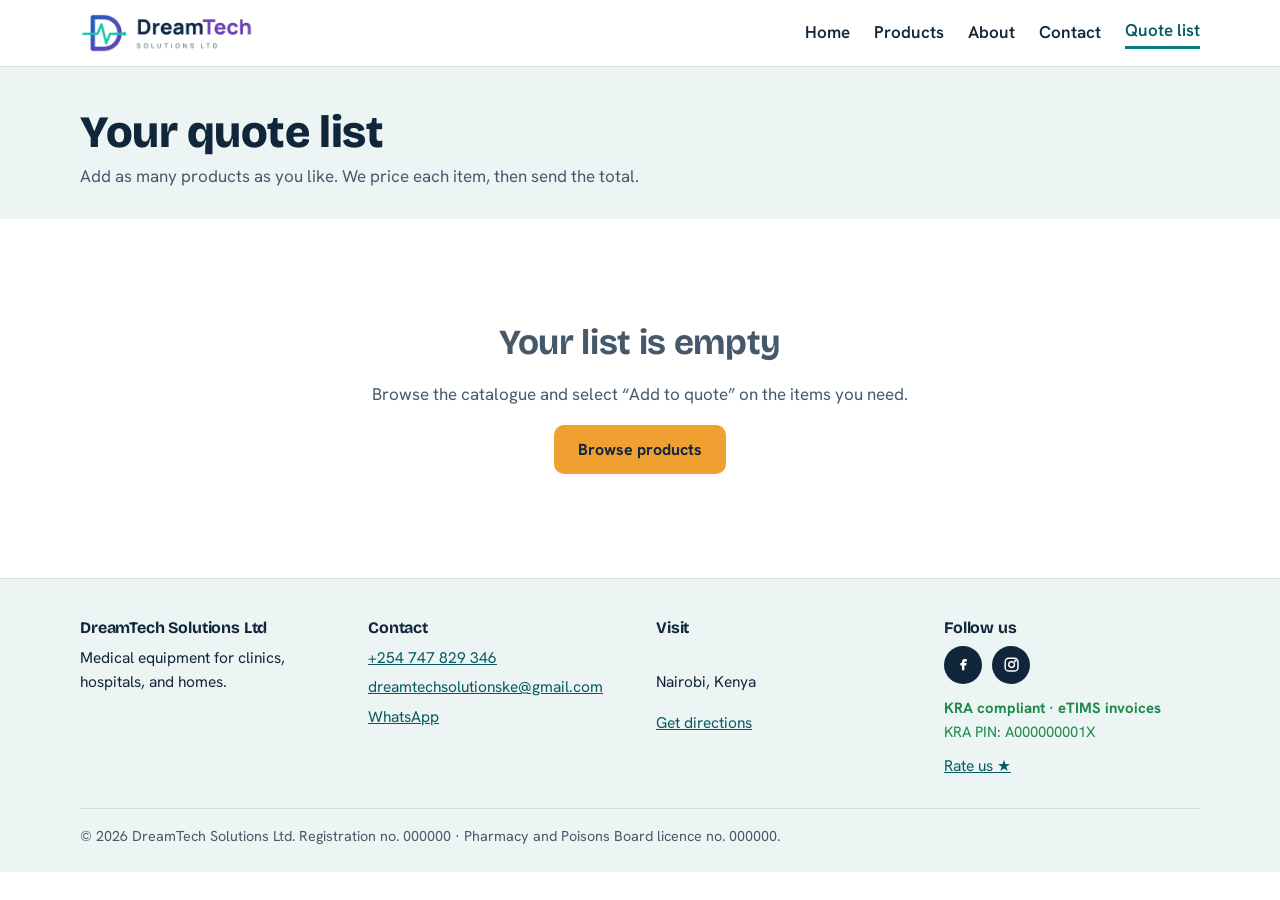
<file: quote.html>
<!DOCTYPE html>
<html lang="en">
<head>
  <meta charset="utf-8">
  <meta name="viewport" content="width=device-width, initial-scale=1">
  <title>Your quote list | DreamTech Solutions Ltd</title>
  <meta name="description" content="Review the products you have selected and send one quote request.">

<!-- Favicons -->
  <link rel="icon" href="favicon.ico" sizes="any">
  <link rel="icon" type="image/png" sizes="32x32" href="favicon-32x32.png">
  <link rel="apple-touch-icon" href="apple-touch-icon.png">
  
  <link rel="preconnect" href="https://fonts.googleapis.com"><link rel="preconnect" href="https://fonts.gstatic.com" crossorigin><link href="https://fonts.googleapis.com/css2?family=Bricolage+Grotesque:wght@700;800&family=Hanken+Grotesk:wght@400;600;700&display=swap" rel="stylesheet">
  <link rel="stylesheet" href="css/style.css">
</head>
<body>
  <a class="skip-link" href="#main">Skip to content</a>

  <header class="site-header">
    <div class="container header-inner">
      <a class="brand" href="index.html">
        <span class="brand-mark"><svg viewBox="0 0 24 24" aria-hidden="true" fill="none" stroke="currentColor" stroke-width="2.2" stroke-linecap="round"><path d="M12 5v14M5 12h14"/></svg></span>
        <span class="sr-only" data-site-name>DreamTech Solutions Ltd</span>
      </a>
      <button class="menu-toggle" aria-expanded="false" aria-controls="site-nav">Menu</button>
      <nav class="site-nav" id="site-nav" aria-label="Main">
        <ul>
          <li><a href="index.html">Home</a></li>
          <li><a href="products.html">Products</a></li>
          <li><a href="about.html">About</a></li>
          <li><a href="contact.html">Contact</a></li>
        </ul>
      </nav>
    </div>
  </header>

  <main id="main">

    <section class="page-title">
      <div class="container">
        <h1>Your quote list</h1>
        <p>Add as many products as you like. We price each item, then send the total.</p>
      </div>
    </section>

    <section class="section">
      <div class="container">

        <div id="quote-empty" class="empty" hidden>
          <h2>Your list is empty</h2>
          <p style="margin-inline:auto">Browse the catalogue and select &ldquo;Add to quote&rdquo; on the items you need.</p>
          <a class="btn" href="products.html">Browse products</a>
        </div>

        <div id="quote-content" class="quote-layout" hidden>
          <div>
            <ul class="quote-list" id="quote-list"></ul>
            <div class="quote-tools">
              <a href="products.html">+ Add more products</a>
              <button type="button" class="text-link danger" id="clear-list">Clear list</button>
            </div>
          </div>

          <aside class="contact-card">
            <h2 style="font-size:1.4rem">Send your list</h2>
            <p id="quote-summary" class="hint" aria-live="polite"></p>
            <form id="quote-form">
              <div class="field">
                <label for="q-name">Your name</label>
                <input type="text" id="q-name" name="name" required autocomplete="name">
              </div>
              <div class="field">
                <label for="q-phone">Phone or WhatsApp number</label>
                <input type="tel" id="q-phone" name="phone" required autocomplete="tel">
              </div>
              <div class="field">
                <label for="q-email">Email (optional)</label>
                <input type="email" id="q-email" name="email" autocomplete="email">
              </div>
              <div class="field">
                <label for="q-message">Notes (optional)</label>
                <textarea id="q-message" name="message" style="min-height:5rem"></textarea>
                <p class="hint">Please do not include medical history or patient details.</p>
              </div>
              <div class="quote-actions">
                <button class="btn" type="submit">Send quote request</button>
                <button class="btn btn-whatsapp" type="button" id="whatsapp-send">Send on WhatsApp instead</button>
              </div>
              <p class="form-status" id="quote-status" role="status" hidden></p>
            </form>
          </aside>
        </div>

        <div id="quote-success" class="success-box" hidden>
          <h2>Thank you, we have your list</h2>
          <p>We will price each item and reply with the total, usually the same day.</p>
          <a class="btn" href="products.html">Back to products</a>
          <p style="margin-top:1.5rem"><a href="contact.html#rate">Enjoyed using our site? Rate us</a></p>
        </div>

      </div>
    </section>
  </main>

  <footer class="site-footer">
    <div class="container">
      <div class="footer-grid">
        <div>
          <h3 data-site-name>DreamTech Solutions Ltd</h3>
          <p>Medical equipment for clinics, hospitals, and homes.</p>
        </div>
        <div>
          <h3>Contact</h3>
          <ul>
            <li><a data-phone href="#">Phone</a></li>
            <li><a data-email href="#">Email</a></li>
            <li><a data-whatsapp href="#">WhatsApp</a></li>
          </ul>
        </div>
        <div>
          <h3>Visit</h3>
          <p data-address>Your Street, Your Building</p>
          <p><a data-directions href="#" target="_blank" rel="noopener">Get directions</a></p>
        </div>
      </div>
      <p class="footer-legal">&copy; <span data-year>2026</span> <span data-site-name>DreamTech Solutions Ltd</span>. Registration no. 000000 &middot; Pharmacy and Poisons Board licence no. 000000.</p>
    </div>
  </footer>

  <a class="whatsapp-float" data-whatsapp href="#">Chat on WhatsApp</a>

  <script src="js/products.js"></script>
  <script src="js/main.js"></script>
  <script src="js/backend.js"></script>
</body>
</html>
</file>
<file: css/style.css>
/* ============================================================
   DESIGN TOKENS: change colours and fonts here
   ============================================================ */
:root {
  --ink: #10263a;
  --ink-soft: #46596a;
  --teal: #0b7a83;
  --teal-dark: #075a61;
  --mist: #edf4f4;
  --line: #d3e0e1;
  --signal: #f0a030;
  --signal-dark: #d88b1c;
  --green: #1c8a4a;
  --white: #ffffff;

  --font-head: "Bricolage Grotesque", "Trebuchet MS", system-ui, sans-serif;
  --font-body: "Hanken Grotesk", system-ui, -apple-system, "Segoe UI", sans-serif;

  --radius: 10px;
  --max: 1120px;
}

/* ============================================================
   BASE
   ============================================================ */
*, *::before, *::after { box-sizing: border-box; }
[hidden] { display: none !important; }
html { scroll-behavior: smooth; }

body {
  margin: 0;
  font-family: var(--font-body);
  font-size: 1.0625rem;
  line-height: 1.6;
  color: var(--ink);
  background: var(--white);
}

img, svg, iframe { max-width: 100%; display: block; }

h1, h2, h3 { font-family: var(--font-head); line-height: 1.15; margin: 0 0 0.5em; letter-spacing: -0.01em; }
h1 { font-size: clamp(2.3rem, 5.5vw, 3.8rem); font-weight: 800; }
h2 { font-size: clamp(1.6rem, 3vw, 2.2rem); font-weight: 700; }
h3 { font-size: 1.1rem; font-weight: 700; }

p { margin: 0 0 1em; max-width: 65ch; }
a { color: var(--teal-dark); }

:focus-visible { outline: 3px solid var(--signal); outline-offset: 2px; }

.container { width: min(100% - 2rem, var(--max)); margin-inline: auto; }
.section { padding: 3.5rem 0; }
.section-alt { background: var(--mist); }
.section-head { margin-bottom: 1.5rem; }
.section-head p { color: var(--ink-soft); }

.sr-only {
  position: absolute; width: 1px; height: 1px; overflow: hidden;
  clip: rect(0 0 0 0); white-space: nowrap;
}
.skip-link { position: absolute; left: -999px; top: 0; background: var(--ink); color: var(--white); padding: 0.5rem 1rem; z-index: 100; }
.skip-link:focus { left: 0; }

/* ============================================================
   BUTTONS AND LINKS
   ============================================================ */
.btn {
  display: inline-block;
  padding: 0.75rem 1.4rem;
  border-radius: var(--radius);
  background: var(--signal);
  color: var(--ink);
  font: 700 1rem var(--font-body);
  text-decoration: none;
  border: 2px solid var(--signal);
  cursor: pointer;
}
.btn:hover { background: var(--signal-dark); border-color: var(--signal-dark); }
.btn:disabled { opacity: 0.6; cursor: wait; }
.btn-outline { background: transparent; border-color: var(--ink); }
.btn-outline:hover { background: var(--ink); border-color: var(--ink); color: var(--white); }
.btn-light { background: transparent; border-color: var(--white); color: var(--white); }
.btn-light:hover { background: var(--white); border-color: var(--white); color: var(--ink); }
.btn-small { padding: 0.45rem 1rem; font-size: 0.95rem; }

.text-link { font-weight: 600; font-size: 0.95rem; background: none; border: 0; padding: 0; cursor: pointer; font-family: inherit; }
.text-link.danger { color: #a3261c; }

.badge {
  display: inline-grid; place-items: center;
  min-width: 1.4rem; height: 1.4rem; padding: 0 0.35rem;
  border-radius: 999px; background: var(--signal); color: var(--ink);
  font-size: 0.8rem; font-weight: 800; line-height: 1;
}

/* ============================================================
   HEADER AND NAV
   ============================================================ */
.site-header { border-bottom: 1px solid var(--line); background: var(--white); position: sticky; top: 0; z-index: 50; }
.header-inner { display: flex; align-items: center; justify-content: space-between; gap: 1rem; padding: 0.8rem 0; }

.brand { font-family: var(--font-head); font-weight: 800; font-size: 1.2rem; color: var(--ink); text-decoration: none; display: flex; align-items: center; gap: 0.6rem; }
.brand-mark { width: 2rem; height: 2rem; border-radius: 8px; background: var(--teal); color: var(--white); display: grid; place-items: center; }
.brand-mark svg { width: 1.2rem; height: 1.2rem; }
.brand-logo { height: 2.5rem; width: auto; }

.site-nav ul { list-style: none; display: flex; align-items: center; gap: 1.5rem; margin: 0; padding: 0; }
.site-nav a { text-decoration: none; color: var(--ink); font-weight: 600; }
.site-nav a:hover { color: var(--teal); }
.site-nav a[aria-current="page"] { color: var(--teal-dark); border-bottom: 3px solid var(--teal); padding-bottom: 2px; }
.nav-quote { display: inline-flex; align-items: center; gap: 0.4rem; }

.menu-toggle {
  display: none; background: none; border: 2px solid var(--ink); border-radius: 8px;
  padding: 0.4rem 0.8rem; font: 700 0.95rem var(--font-body); color: var(--ink); cursor: pointer;
  align-items: center; gap: 0.3rem;
}

@media (max-width: 720px) {
  .menu-toggle { display: inline-flex; }
  .site-nav { display: none; position: absolute; left: 0; right: 0; top: 100%; background: var(--white); border-bottom: 1px solid var(--line); padding: 1rem; }
  .site-nav.open { display: block; }
  .site-nav ul { flex-direction: column; align-items: flex-start; gap: 1rem; }
}

/* ============================================================
   HOME: HERO
   ============================================================ */
.hero { padding: 3rem 0 3.5rem; background: linear-gradient(180deg, var(--mist), var(--white)); }
.hero-grid { display: grid; grid-template-columns: 1fr 1.05fr; gap: 3rem; align-items: center; }
.eyebrow { font-weight: 700; color: var(--teal-dark); text-transform: uppercase; letter-spacing: 0.08em; font-size: 0.85rem; margin-bottom: 0.8rem; }
.lead { font-size: 1.2rem; color: var(--ink-soft); }
.hero-actions { display: flex; flex-wrap: wrap; gap: 0.8rem; margin-top: 1.2rem; }

.search-row { display: flex; gap: 0.5rem; margin: 1.5rem 0 0; max-width: 28rem; }

.hero-visual {
  position: relative; aspect-ratio: 4 / 3; border-radius: 24px; overflow: hidden;
  background: linear-gradient(135deg, var(--teal), var(--ink));
  box-shadow: 0 20px 50px rgba(16, 38, 58, 0.18);
}
.hero-visual > img { position: absolute; inset: 0; width: 100%; height: 100%; object-fit: cover; }
.hero-fallback {
  position: absolute; inset: 0; display: grid; grid-template-columns: 1fr 1fr;
  place-items: center; padding: 2rem 2rem 4rem; gap: 1rem; color: rgba(255, 255, 255, 0.85);
}
.hero-fallback svg { width: 4.5rem; height: 4.5rem; }
.hero-badge {
  position: absolute; left: 1rem; bottom: 1rem; background: var(--white); border-radius: 12px;
  padding: 0.6rem 0.9rem; display: flex; gap: 0.6rem; align-items: center;
  box-shadow: 0 6px 20px rgba(16, 38, 58, 0.2); line-height: 1.25;
}
.hero-badge svg { width: 1.8rem; height: 1.8rem; color: var(--green); flex: none; }
.hero-badge span { font-size: 0.85rem; color: var(--ink-soft); display: block; }

@media (max-width: 860px) {
  .hero-grid { grid-template-columns: 1fr; gap: 2rem; }
}

/* ============================================================
   HOME: TRUST STRIP
   ============================================================ */
.trust-strip { border-bottom: 1px solid var(--line); }
.trust-strip ul { list-style: none; margin: 0; padding: 1.2rem 0; display: grid; grid-template-columns: repeat(auto-fit, minmax(200px, 1fr)); gap: 1rem; }
.trust-item { display: flex; align-items: center; gap: 0.7rem; }
.trust-item svg { width: 2.1rem; height: 2.1rem; flex: none; color: var(--teal); }
.trust-item strong { display: block; line-height: 1.2; }
.trust-item span { font-size: 0.85rem; color: var(--ink-soft); }
.trust-kra svg { color: var(--green); }

/* ============================================================
   HOME: CATEGORY TILES
   ============================================================ */
.tiles { display: grid; grid-template-columns: repeat(auto-fit, minmax(170px, 1fr)); gap: 1rem; }
.tile {
  position: relative; aspect-ratio: 1 / 1.1; border-radius: 16px; overflow: hidden;
  display: block; color: var(--white); text-decoration: none;
  background: linear-gradient(135deg, var(--teal), var(--teal-dark));
}
.tile:nth-child(2) { background: linear-gradient(135deg, #1d4e6f, var(--ink)); }
.tile:nth-child(3) { background: linear-gradient(135deg, #12929b, #0b6a73); }
.tile:nth-child(4) { background: linear-gradient(135deg, #2a6a8f, #174560); }
.tile:nth-child(5) { background: linear-gradient(135deg, #0e8a92, #124a5c); }
.tile-fallback { position: absolute; inset: 0; display: grid; place-items: center; padding-bottom: 2rem; }
.tile-fallback svg { width: 3.6rem; height: 3.6rem; opacity: 0.9; }
.tile img { position: absolute; inset: 0; width: 100%; height: 100%; object-fit: cover; transition: transform 0.3s; }
.tile:hover img { transform: scale(1.05); }
.tile-label {
  position: absolute; left: 0; right: 0; bottom: 0; padding: 2.2rem 0.9rem 0.8rem;
  background: linear-gradient(transparent, rgba(16, 38, 58, 0.88));
  font: 700 1.05rem var(--font-head);
}

/* ============================================================
   PRODUCT CARDS (photo first)
   ============================================================ */
.grid { display: grid; grid-template-columns: repeat(auto-fill, minmax(235px, 1fr)); gap: 1.25rem; }

.card { background: var(--white); border: 1px solid var(--line); border-radius: 14px; overflow: hidden; display: flex; flex-direction: column; }
.card-media, .quote-thumb {
  position: relative; display: grid; place-items: center; overflow: hidden;
  background: linear-gradient(135deg, var(--mist), #d8e9ea); color: var(--teal);
}
.card-media { aspect-ratio: 4 / 3; }
.card-media img, .quote-thumb img { position: absolute; inset: 0; width: 100%; height: 100%; object-fit: cover; }
.media-fallback svg { width: 3.2rem; height: 3.2rem; opacity: 0.8; }

.card-body { padding: 1rem 1.1rem 1.2rem; display: flex; flex-direction: column; flex: 1; }
.card-cat { font-size: 0.8rem; font-weight: 700; color: var(--teal-dark); text-transform: uppercase; letter-spacing: 0.04em; margin-bottom: 0.2rem; }
.card-desc {
  font-size: 0.93rem; color: var(--ink-soft); margin-bottom: 0.9rem;
  display: -webkit-box; -webkit-line-clamp: 2; -webkit-box-orient: vertical; overflow: hidden;
}
.card-actions { margin-top: auto; display: flex; align-items: center; justify-content: space-between; gap: 0.6rem; flex-wrap: wrap; }

/* ============================================================
   PRODUCTS PAGE
   ============================================================ */
.page-title { padding: 2.5rem 0 1.8rem; background: var(--mist); }
.page-title h1 { font-size: clamp(2rem, 4vw, 2.8rem); margin-bottom: 0.3rem; }
.page-title p { color: var(--ink-soft); margin: 0; }

.toolbar { display: grid; gap: 1rem; margin-bottom: 1.5rem; }
.filters { display: flex; flex-wrap: wrap; gap: 0.5rem; }
.filter { padding: 0.45rem 1rem; border-radius: 999px; border: 2px solid var(--line); background: var(--white); font: 600 0.95rem var(--font-body); color: var(--ink); cursor: pointer; }
.filter:hover { border-color: var(--teal); }
.filter[aria-pressed="true"] { background: var(--teal); border-color: var(--teal); color: var(--white); }
.result-count { color: var(--ink-soft); font-size: 0.95rem; margin: 0 0 1rem; }
.empty { text-align: center; padding: 3rem 1rem; color: var(--ink-soft); }

/* ============================================================
   FORM FIELDS
   ============================================================ */
input[type="search"], input[type="text"], input[type="email"], input[type="tel"], textarea {
  width: 100%; padding: 0.7rem 0.9rem; border: 2px solid var(--line);
  border-radius: var(--radius); font: inherit; color: var(--ink); background: var(--white);
}
input:focus, textarea:focus { border-color: var(--teal); }
textarea { min-height: 8rem; resize: vertical; }

.field { margin-bottom: 1.1rem; }
.field label { display: block; font-weight: 700; margin-bottom: 0.3rem; }
.hint { font-size: 0.9rem; color: var(--ink-soft); margin: 0.3rem 0 0; }

.form-status { padding: 0.7rem 1rem; border-radius: 8px; margin: 1rem 0 0; font-weight: 600; }
.form-status.ok { background: #e4f5ea; color: #13552e; }
.form-status.error { background: #fdecea; color: #8a1f17; }

/* ============================================================
   QUOTE PAGE
   ============================================================ */
.quote-layout { display: grid; grid-template-columns: 1.5fr 1fr; gap: 2.5rem; align-items: start; }
.quote-list { list-style: none; margin: 0 0 1rem; padding: 0; display: grid; gap: 0.8rem; }
.quote-row { display: grid; grid-template-columns: 4.5rem 1fr auto; gap: 1rem; align-items: center; border: 1px solid var(--line); border-radius: 12px; padding: 0.7rem; }
.quote-row h3 { margin: 0; font-size: 1rem; }
.quote-row .card-cat { margin: 0.1rem 0 0; }
.quote-thumb { width: 4.5rem; aspect-ratio: 1; border-radius: 8px; }
.quote-thumb .media-fallback svg { width: 2rem; height: 2rem; }
.quote-controls { display: grid; justify-items: end; gap: 0.4rem; }
.qty { display: inline-flex; align-items: center; border: 2px solid var(--line); border-radius: 999px; }
.qty button { width: 2.2rem; height: 2.2rem; border: 0; background: none; font-size: 1.2rem; cursor: pointer; color: var(--ink); border-radius: 999px; }
.qty button:hover { background: var(--mist); }
.qty span { min-width: 2rem; text-align: center; font-weight: 700; }
.quote-tools { display: flex; gap: 1.2rem; flex-wrap: wrap; }
.quote-actions { display: grid; gap: 0.7rem; margin-top: 1rem; }
.quote-actions .btn { text-align: center; }

.btn-whatsapp { background: #1fa855; border-color: #1fa855; color: var(--white); }
.btn-whatsapp:hover { background: #178a45; border-color: #178a45; }

.success-box { text-align: center; padding: 3rem 1rem; }
.success-box p { margin-inline: auto; }

@media (max-width: 860px) {
  .quote-layout { grid-template-columns: 1fr; }
}
@media (max-width: 480px) {
  .quote-row { grid-template-columns: 4rem 1fr; }
  .quote-thumb { width: 4rem; }
  .quote-controls { grid-column: 1 / -1; grid-auto-flow: column; justify-content: space-between; justify-items: start; align-items: center; }
}

/* ============================================================
   CONTACT, MAP, RATING
   ============================================================ */
.contact-grid { display: grid; grid-template-columns: 1.4fr 1fr; gap: 3rem; }
@media (max-width: 860px) { .contact-grid { grid-template-columns: 1fr; } }

.contact-card { background: var(--mist); border-radius: 14px; padding: 1.5rem; }
.contact-card dl { margin: 0; }
.contact-card dt { font-weight: 700; margin-top: 1rem; }
.contact-card dt:first-child { margin-top: 0; }
.contact-card dd { margin: 0.1rem 0 0; }
[data-address] { white-space: pre-line; }

.notice { border-left: 4px solid var(--signal); background: var(--white); padding: 0.8rem 1rem; font-size: 0.95rem; color: var(--ink-soft); margin-top: 1rem; }

.map-frame { border: 0; width: 100%; height: 22rem; border-radius: 16px; background: var(--mist); }
.map-actions { margin-top: 0.8rem; }

.rate-grid { display: grid; grid-template-columns: 1fr 1fr; gap: 3rem; align-items: start; }
@media (max-width: 860px) { .rate-grid { grid-template-columns: 1fr; gap: 1.5rem; } }
.rate-form textarea { min-height: 5rem; }
.rate-form fieldset { border: 0; padding: 0; margin: 0 0 1rem; }
.rate-form legend { font-weight: 700; margin-bottom: 0.2rem; padding: 0; }

/* Star rating: radios in reverse order so "this star and all before it" light up */
.stars { display: inline-flex; flex-direction: row-reverse; gap: 0.15rem; }
.stars input { position: absolute; opacity: 0; width: 1px; height: 1px; }
.stars label { font-size: 2.2rem; line-height: 1; color: #c3d2d3; cursor: pointer; }
.stars input:checked ~ label,
.stars label:hover,
.stars label:hover ~ label { color: var(--signal); }
.stars input:focus-visible + label { outline: 3px solid var(--signal); outline-offset: 2px; border-radius: 6px; }

/* ============================================================
   CTA BAND AND SOCIAL
   ============================================================ */
.cta-band { background: var(--ink); color: var(--white); padding: 3rem 0; }
.cta-band p { color: #c8d5de; }
.cta-inner { display: flex; flex-wrap: wrap; align-items: center; justify-content: space-between; gap: 1.5rem; }
.cta-inner h2 { margin: 0 0 0.3rem; }
.cta-inner p { margin: 0; }
.cta-buttons { display: flex; flex-wrap: wrap; gap: 0.8rem; align-items: center; }

.social { display: flex; gap: 0.6rem; margin: 0.4rem 0 0.8rem; }
.social a { width: 2.4rem; height: 2.4rem; border-radius: 50%; display: grid; place-items: center; background: var(--ink); color: var(--white); }
.social a:hover { background: var(--teal); }
.social svg { width: 1.2rem; height: 1.2rem; }
.cta-band .social a { background: var(--white); color: var(--ink); }

/* ============================================================
   TRUST LIST (about page)
   ============================================================ */
.trust-grid { display: grid; grid-template-columns: repeat(auto-fit, minmax(230px, 1fr)); gap: 2rem; }
.trust-grid h3 { color: var(--teal-dark); }
.trust-grid p { color: var(--ink-soft); font-size: 0.98rem; margin: 0; }

/* ============================================================
   FOOTER, FLOATING WHATSAPP, TOAST
   ============================================================ */
.site-footer { background: var(--mist); border-top: 1px solid var(--line); padding: 2.5rem 0 1.5rem; font-size: 0.97rem; }
.footer-grid { display: grid; grid-template-columns: repeat(auto-fit, minmax(200px, 1fr)); gap: 2rem; margin-bottom: 1.5rem; }
.site-footer h3 { font-size: 1rem; }
.site-footer ul { list-style: none; margin: 0; padding: 0; }
.site-footer li { margin-bottom: 0.3rem; }
.footer-kra { color: var(--green); font-size: 0.93rem; margin-bottom: 0.6rem; }
.footer-legal { border-top: 1px solid var(--line); padding-top: 1rem; color: var(--ink-soft); font-size: 0.9rem; margin: 0; max-width: none; }

.whatsapp-float { position: fixed; right: 1rem; bottom: 1rem; background: #1fa855; color: var(--white); padding: 0.75rem 1.1rem; border-radius: 999px; font-weight: 700; text-decoration: none; z-index: 60; }
.whatsapp-float:hover { background: #178a45; color: var(--white); }

.toast {
  position: fixed; left: 50%; bottom: 5rem; transform: translate(-50%, 20px);
  background: var(--ink); color: var(--white); padding: 0.7rem 1.2rem; border-radius: 999px;
  opacity: 0; pointer-events: none; transition: opacity 0.25s, transform 0.25s;
  z-index: 70; display: flex; gap: 0.9rem; max-width: 92vw;
}
.toast.show { opacity: 1; transform: translate(-50%, 0); pointer-events: auto; }
.toast a { color: var(--signal); font-weight: 700; white-space: nowrap; }

@media (prefers-reduced-motion: reduce) {
  html { scroll-behavior: auto; }
  .tile img, .toast { transition: none; }
}

#quote-summary { margin-bottom: 1rem; }
</file>
<file: css/quotation.css>
/* Quotation generator: screen layout + printed document */

.qt-layout { display: grid; grid-template-columns: minmax(0, 27rem) minmax(0, 1fr); gap: 2rem; align-items: start; }
@media (max-width: 62rem) { .qt-layout { grid-template-columns: 1fr; } }

/* ---------- Editor ---------- */
.qt-editor fieldset { border: 1px solid var(--line); border-radius: 12px; padding: 1rem 1.1rem 0.4rem; margin: 0 0 1.2rem; min-width: 0; }
.qt-editor legend { font-family: var(--font-head); font-weight: 700; padding: 0 0.4rem; }
.qt-editor input[type="number"], .qt-editor input[type="date"], .qt-editor select {
  width: 100%; padding: 0.6rem 0.75rem; font: inherit; border: 1.5px solid var(--line); border-radius: 8px; background: var(--white); color: var(--ink);
}
.qt-editor input[type="text"], .qt-editor input[type="tel"], .qt-editor input[type="email"], .qt-editor textarea { width: 100%; }
.qt-editor input:focus, .qt-editor select:focus { border-color: var(--teal); }
.qt-two { display: grid; grid-template-columns: 1fr 1fr; gap: 0 0.8rem; }
@media (max-width: 30rem) { .qt-two { grid-template-columns: 1fr; } }

.qt-warn { background: #fff4de; border: 1px solid var(--signal); border-radius: 10px; padding: 0.7rem 0.9rem; font-size: 0.95rem; max-width: none; }

.qt-add { display: flex; gap: 0.5rem; margin-bottom: 0.8rem; }
.qt-add input { flex: 1; min-width: 0; }
.qt-scroll { overflow-x: auto; }
.qt-lines { width: 100%; border-collapse: collapse; font-size: 0.92rem; }
.qt-lines th { text-align: left; font-size: 0.85rem; padding: 0 0.3rem 0.3rem; }
.qt-lines td { padding: 0.25rem 0.3rem; vertical-align: middle; }
.qt-lines td input { padding: 0.45rem 0.5rem; font-size: 0.92rem; }
.qt-lines td:nth-child(1) { min-width: 9rem; }
.qt-lines td:nth-child(2) input { width: 4rem; }
.qt-lines td:nth-child(3) input { width: 6.5rem; }
.qt-lines .qt-amt { text-align: right; white-space: nowrap; font-variant-numeric: tabular-nums; }
.qt-rm { background: none; border: 0; color: #b3261e; font-size: 1.1rem; cursor: pointer; padding: 0.2rem 0.4rem; }
.qt-import { display: grid; gap: 0.6rem; margin: 0.4rem 0 0.8rem; justify-items: start; }
.qt-import .text-link, .qt-import summary { background: none; border: 0; padding: 0; cursor: pointer; font: inherit; }
.qt-import details textarea { margin: 0.6rem 0; min-height: 5rem; }
.qt-actions { display: flex; gap: 0.7rem; flex-wrap: wrap; margin-bottom: 0.5rem; }

/* ---------- Document (also used for print) ---------- */
.qt-paper {
  background: var(--white); color: #1b2733; border: 1px solid var(--line); border-radius: 8px;
  padding: 2rem; font-size: 0.9rem; line-height: 1.45; box-shadow: 0 2px 14px rgba(16, 38, 58, 0.08);
  -webkit-print-color-adjust: exact; print-color-adjust: exact;
}
.qt-paper p { margin: 0; max-width: none; }
.qd-head { display: flex; justify-content: space-between; gap: 1.5rem; align-items: flex-start; }
.qd-logo { max-height: 3.4rem; width: auto; }
.qd-co { text-align: right; }
.qd-co strong { font-size: 1.05rem; }
.qd-to { margin: 1.6rem 0 0.6rem; }
.qd-to .lbl { color: var(--ink-soft); font-size: 0.8rem; }
.qd-title { font-family: var(--font-head); font-size: 1.9rem; color: var(--teal-dark); margin: 0.8rem 0 0.8rem; }
.qd-meta { display: grid; grid-template-columns: repeat(3, 1fr); gap: 1rem; margin-bottom: 1.1rem; }
.qd-meta b { display: block; }
.qd-table { width: 100%; border-collapse: collapse; }
.qd-table th, .qd-table td { border: 1px solid #aab5bd; padding: 0.5rem 0.6rem; vertical-align: top; }
.qd-table th { font-weight: 600; text-align: left; background: #f6f8f9; }
.qd-table .r { text-align: right; white-space: nowrap; }
.qd-table td.amt { background: #f1f4f5; }
.qd-table tr { break-inside: avoid; }
.qd-totals { width: 55%; margin: 0 0 0 auto; border-collapse: collapse; }
.qd-totals td { border: 1px solid #aab5bd; border-top: 0; padding: 0.45rem 0.6rem; }
.qd-totals td:last-child { text-align: right; white-space: nowrap; }
.qd-totals .grand td { background: var(--teal); border-color: var(--teal); color: #fff; font-weight: 700; }
.qd-block { margin-top: 1.4rem; break-inside: avoid; }
.qd-block h4 { margin: 0 0 0.3rem; font-size: 0.85rem; }
.qd-foot { margin-top: 1.4rem; padding-top: 0.6rem; border-top: 1px solid #aab5bd; color: var(--ink-soft); font-size: 0.82rem; }

@media (max-width: 40rem) {
  .qt-paper { padding: 1rem; font-size: 0.82rem; overflow-x: auto; }
  .qd-head { flex-direction: column; }
  .qd-co { text-align: left; }
  .qd-meta { grid-template-columns: 1fr; gap: 0.4rem; }
  .qd-totals { width: 100%; }
}

/* ---------- Print: only the document ---------- */
@page { size: A4; margin: 14mm; }
@media print {
  .site-header, .site-footer, .page-title, .qt-editor, .whatsapp-float, .skip-link, .toast { display: none !important; }
  body { background: #fff; font-size: 12px; }
  .section { padding: 0; }
  .container { width: 100%; max-width: none; }
  .qt-layout { display: block; }
  .qt-paper { border: 0; box-shadow: none; padding: 0; border-radius: 0; font-size: 12px; overflow: visible; }
  .qd-meta { grid-template-columns: repeat(3, 1fr); }
  .qd-head { flex-direction: row; }
  .qd-co { text-align: right; }
  .qd-totals { width: 55%; }
}

/* ---------- Staff account / backend ---------- */
.qt-account { background: var(--mist); border-radius: 12px; padding: 1rem 1.1rem; margin-bottom: 1.2rem; }
.qt-account p { margin: 0 0 0.6rem; }
.qt-account input[type="password"] { width: 100%; padding: 0.6rem 0.75rem; font: inherit; border: 1.5px solid var(--line); border-radius: 8px; }
.qt-account summary { cursor: pointer; font-weight: 700; margin: 0.4rem 0; }
.qt-account .text-link { background: none; border: 0; padding: 0; cursor: pointer; font: inherit; }
.qt-list { list-style: none; margin: 0.4rem 0 0; padding: 0; display: grid; gap: 0.4rem; font-size: 0.92rem; }
.qt-list li { display: flex; justify-content: space-between; gap: 0.6rem; align-items: center; background: var(--white); border-radius: 8px; padding: 0.4rem 0.6rem; }
@media print { .qt-account { display: none !important; } }

/* Signed out: only the sign-in box is visible */
.qt-layout.qt-locked { grid-template-columns: minmax(0, 28rem); }
.qt-layout.qt-locked .qt-editor > :not(.qt-account),
.qt-layout.qt-locked .qt-preview { display: none; }

.qt-lines td select { padding: 0.4rem 0.3rem; font: inherit; font-size: 0.9rem; border: 1.5px solid var(--line); border-radius: 8px; background: var(--white); color: var(--ink); }

.qt-userbar { display: flex; justify-content: space-between; align-items: center; gap: 0.8rem; flex-wrap: wrap; margin-bottom: 0.6rem; }
.qt-userbar strong { overflow-wrap: anywhere; }
</file>
